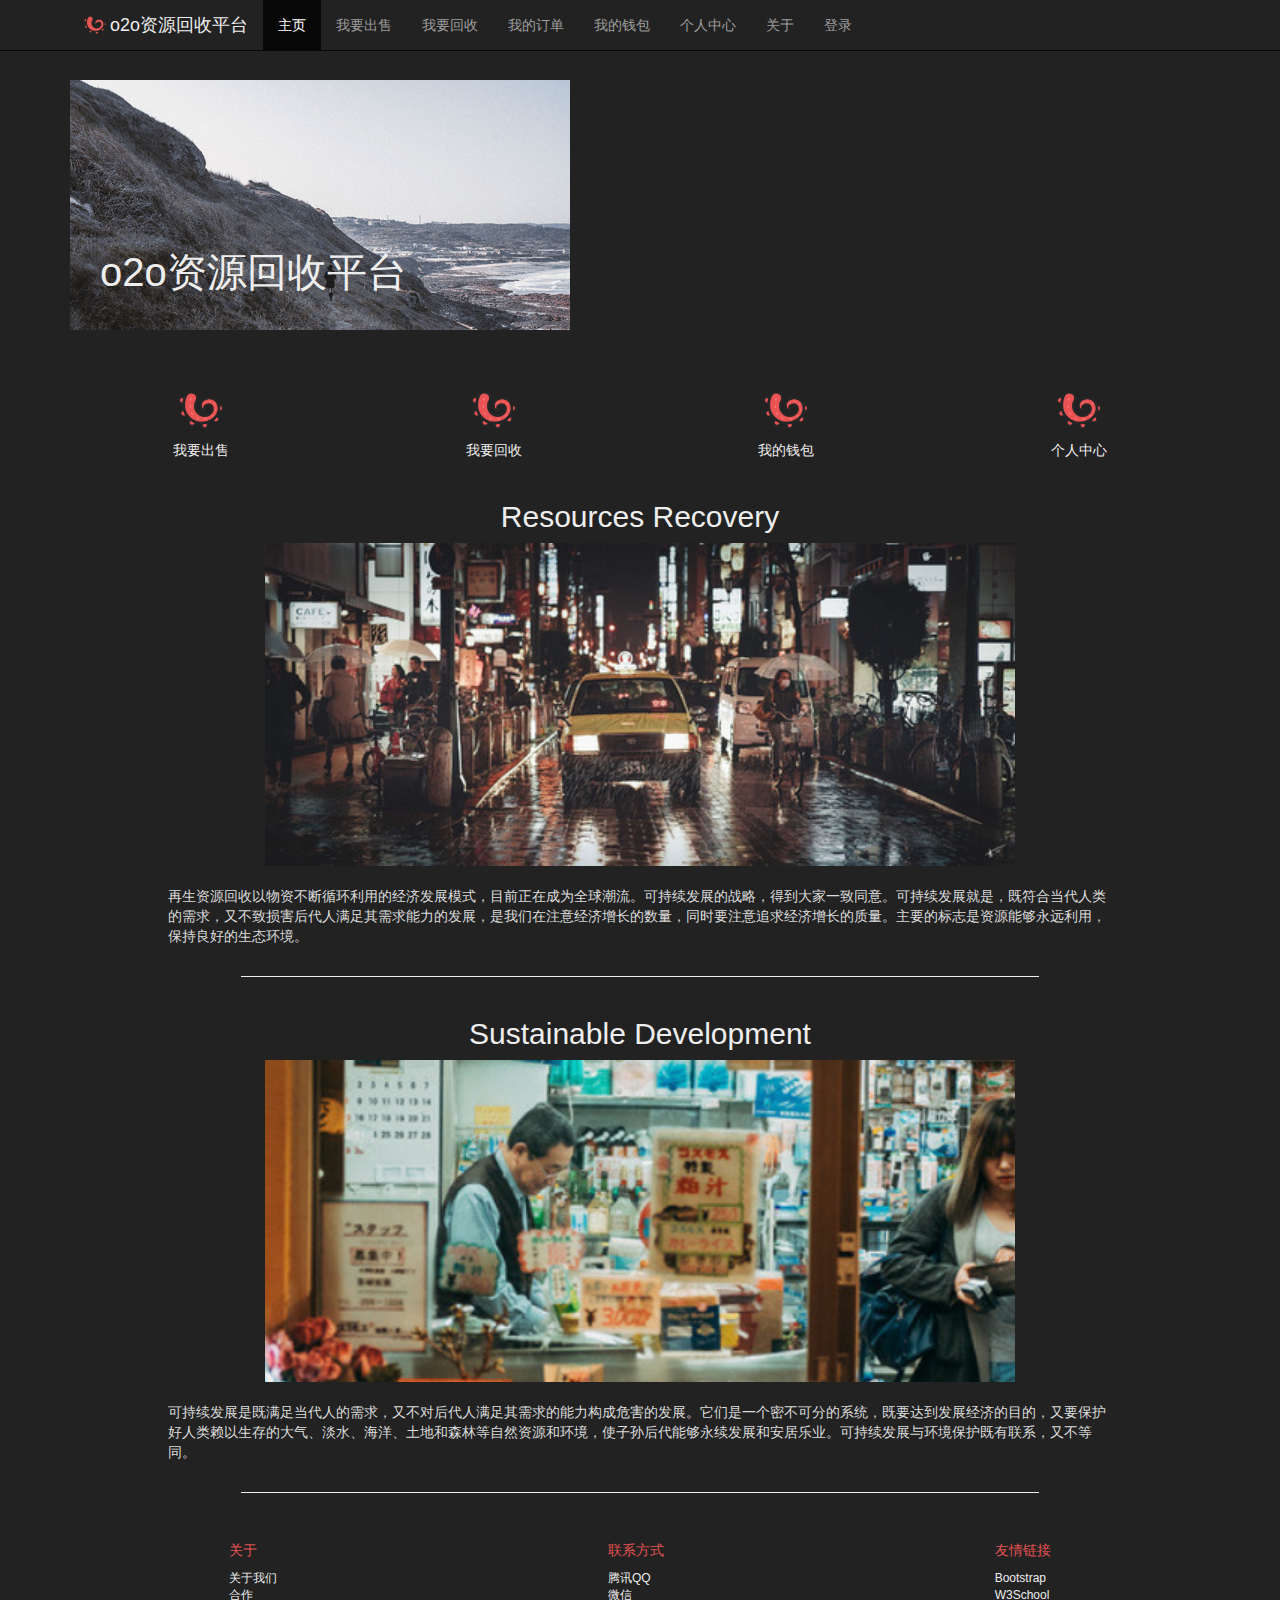
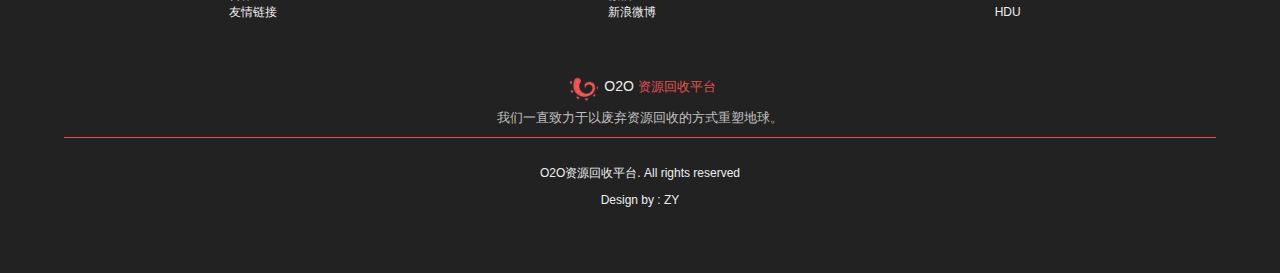
<file: 1newO2O/1newO2O/index.html>
<html>
    <head>
        <meta charset="utf-8">
        <meta name="viewport" content="width=device-width, initial-scale=1">
        <meta name="description" content="创新实践服务外包O2O资源回收平台">
        <meta name="author" content="zy">
        <link rel="icon" href="./images/icon.ico">
    
        <title>o2o资源回收平台</title>
    
        <!--         CSS          -->
        <link rel="stylesheet" href="./css/style.css">
        <link rel="stylesheet" href="./css/bootstrap.min.css">
        <link rel="stylesheet" href="./css/font-awesome.min.css">
        <!--         JS           -->
        <script src="./js/jquery-3.3.1.min.js"></script>
        <script src="./js/bootstrap.min.js"></script>
    </head>
    
    <body>
        <nav class="navbar navbar-inverse navbar-fixed-top">
            <div class="container">
                <div class="navbar-header">
                    <button type="button" class="navbar-toggle collapsed" data-toggle="collapse" data-target="#navbar" aria-expanded="false" aria-controls="navbar">
                        <span class="sr-only">Toggle navigation</span>
                        <span class="icon-bar"></span>
                        <span class="icon-bar"></span>
                        <span class="icon-bar"></span>
                    </button>
                    <img src="./images/icon.ico" class="my-bar-icon">
                    <a href="#" class="navbar-brand" style="color: #eee;">o2o资源回收平台</a>
                </div>
                <div id="navbar" class="collapse navbar-collapse">
                    <ul class="nav navbar-nav">
                        <li class="active">
                            <a href="index.html">主页</a>
                        </li>
                        <li><a href="sell.html">我要出售</a></li>
                        <li><a href="recover.html">我要回收</a></li>
                        <li><a href="orders.html">我的订单</a></li>
                        <li><a href="wallet.html">我的钱包</a></li>
                        <li><a href="personal-center.html">个人中心</a></li>
                        <li><a href="about.html">关于</a></li>
                        <li><a href="login.html">登录</a></li>
                    </ul>
                </div>
            </div>
        </nav>
        <div class="wrapper">
            <div class="container">
                <div class="row">
                    <div class="col-xs-12">
                        <div class="backimg">
                            <img src="./images/02.jpg" class="img-responsive">
                        </div>
                    </div>
                </div>
                <div class="hometitle">
                    <h1>o2o资源回收平台</h1>
                </div>
            </div>
            <div class="value-props">
                <div class="container">
                    <div class="row">
                        <div class="col-xs-3" style="text-align: center;">
                            <a href="sell.html">
                                <img src="./images/icon.ico" class="value-prop center-block">
                                我要出售
                            </a>
                        </div>
                        <div class="col-xs-3" style="text-align: center;">
                            <a href="recover.html">
                                <img src="./images/icon.ico" class="value-prop center-block">
                                我要回收
                            </a>
                        </div>
                        <div class="col-xs-3" style="text-align: center;">
                            <a href="wallet.html">
                                <img src="./images/icon.ico" class="value-prop center-block">
                                我的钱包
                            </a>
                        </div>
                        <div class="col-xs-3" style="text-align: center;">
                            <a href="personal-center.html">
                                <img src="./images/icon.ico" class="value-prop center-block">
                                个人中心
                            </a>
                        </div>
                    </div>
                </div>
            </div>
            <div class="main">
                <div class="container">
                    <div class="main-block">
                        <div class="row">
                            <h2>Resources Recovery</h2>
                        </div>
                        <div class="row">
                            <div class="col-xs-8 col-xs-offset-2">
                                <img src="./images/main1.jpg" class="main-img">
                            </div>
                        </div>
                        <div class="row">
                            <div class="col-xs-10 col-xs-offset-1">
                                <p>再生资源回收以物资不断循环利用的经济发展模式，目前正在成为全球潮流。可持续发展的战略，得到大家一致同意。可持续发展就是，既符合当代人类的需求，又不致损害后代人满足其需求能力的发展，是我们在注意经济增长的数量，同时要注意追求经济增长的质量。主要的标志是资源能够永远利用，保持良好的生态环境。</p>
                            </div>
                        </div>
                        <HR>
                    </div>
                    <div class="main-block">
                        <div class="row">
                            <h2>Sustainable Development</h2>
                        </div>
                        <div class="row">
                            <div class="col-xs-8 col-xs-offset-2">
                                <img src="./images/main3.png" class="main-img">
                            </div>
                        </div>
                        <div class="row">
                            <div class="col-xs-10 col-xs-offset-1">
                                <p>可持续发展是既满足当代人的需求，又不对后代人满足其需求的能力构成危害的发展。它们是一个密不可分的系统，既要达到发展经济的目的，又要保护好人类赖以生存的大气、淡水、海洋、土地和森林等自然资源和环境，使子孙后代能够永续发展和安居乐业。可持续发展与环境保护既有联系，又不等同。</p>
                            </div>
                        </div>
                        <HR>
                    </div>
                </div>
            </div>
        </div>
        <div class="footer">
            <div class="footer-wrap1">
                <div class="footer-box2">
                    <div class="footer-box3">
                        <p>关于</p>
                        <a href="#">关于我们</a>
                        <a href="">合作</a>
                        <a href="">友情链接</a>
                    </div>
                    <div class="footer-box3">
                        <p>联系方式</p>
                        <a href="#">腾讯QQ</a>
                        <a href="">微信</a>
                        <a href="">新浪微博</a>
                    </div>
                    <div class="footer-box3">
                        <p>友情链接</p>
                        <a href="http://www.bootcss.com/">Bootstrap</a>
                        <a href="http://www.w3school.com.cn/">W3School</a>
                        <a href="http://www.hdu.edu.cn">HDU</a>
                    </div>
                </div>
                <div class="footer-box1">
                    <div class="footer-box4">
                        <img src="./images/icon.ico" class="my-footer-icon">
                        <h5>O2O <span>资源回收平台</span></h5>
                    </div>
                    <p>我们一直致力于以废弃资源回收的方式重塑地球。</p>
                </div>
            </div>
            <div class="footer-wrap2">
                <p>O2O资源回收平台. All rights reserved</p>
                <p>Design by : ZY</p>
            </div>
        </div>
        
    </body>
</html>
</file>
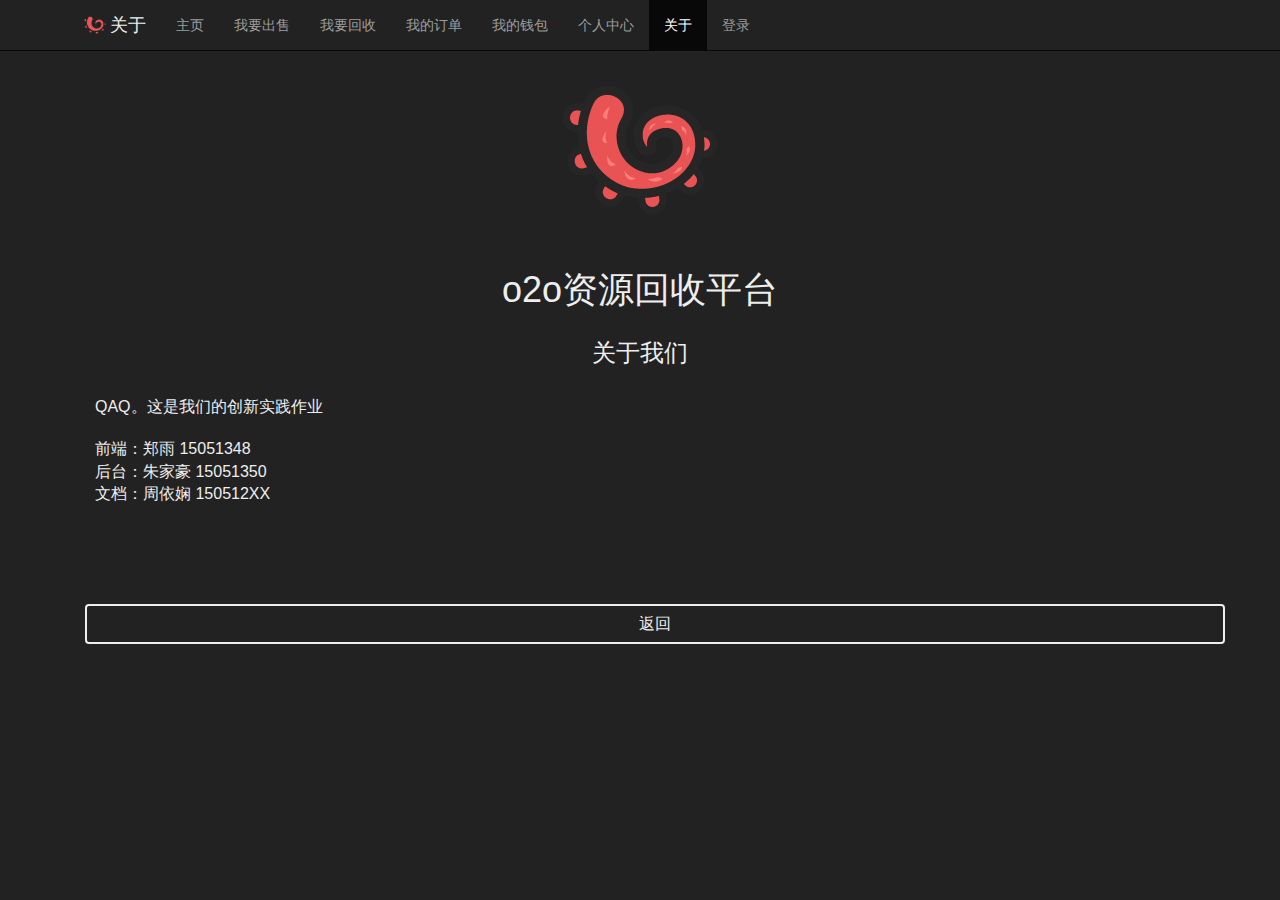
<file: 1newO2O/1newO2O/about.html>
<html>
    <head>
            <meta charset="utf-8">
            <meta name="viewport" content="width=device-width, initial-scale=1">
            <meta name="description" content="创新实践服务外包O2O资源回收平台">
            <meta name="author" content="zy">
            <link rel="icon" href="./images/icon.ico">
        
            <title>关于</title>
        
            <!--         CSS          -->
            <link rel="stylesheet" href="./css/bootstrap.min.css">
            <link rel="stylesheet" href="./css/style.css">
            <link rel="stylesheet" href="./css/font-awesome.min.css">
            <link rel="stylesheet" href="./css/buttons.css">
            <!--         JS           -->
            <script src="./js/jquery-3.3.1.min.js"></script>
            <script src="./js/bootstrap.min.js"></script>
            <script src="./js/buttons.js"></script>
    </head>
        
    <body>
            <nav class="navbar navbar-inverse navbar-fixed-top">
                <div class="container">
                    <div class="navbar-header">
                        <button type="button" class="navbar-toggle collapsed" data-toggle="collapse" data-target="#navbar" aria-expanded="false" aria-controls="navbar">
                            <span class="sr-only">Toggle navigation</span>
                            <span class="icon-bar"></span>
                            <span class="icon-bar"></span>
                            <span class="icon-bar"></span>
                        </button>
                        <img src="./images/icon.ico" class="my-bar-icon">
                        <a href="#" class="navbar-brand" style="color: #eee;">关于</a>
                    </div>
                    <div id="navbar" class="collapse navbar-collapse">
                        <ul class="nav navbar-nav">
                            <li><a href="index.html">主页</a></li>
                            <li><a href="sell.html">我要出售</a></li>
                            <li><a href="recover.html">我要回收</a></li>
                            <li><a href="orders.html">我的订单</a></li>
                            <li><a href="wallet.html">我的钱包</a></li>
                            <li><a href="personal-center.html">个人中心</a></li>
                            <li class="active">
                                <a href="about.html">关于</a>
                            </li>
                            <li><a href="login.html">登录</a></li>
                        </ul>
                    </div>
                </div>
            </nav>
    
            <div class="wrapper">
                <div class="container">
                    <div class="mid-icon">
                        <img src="./images/icon.ico" class="center-block">
                    </div>
                    <div class="title">
                        <h1>o2o资源回收平台</h1>
                        <h3>关于我们</h3>
                    </div>
                    <div class="container">
                        <div class="readme">
                            <p>
                                    QAQ。这是我们的创新实践作业
                            </p>
                            <p>
                                前端：郑雨 
                                15051348
                            <br>
                                后台：朱家豪 
                                15051350
                            <br>
                                文档：周依娴 
                                150512XX
                            </p>
                        </div>
                        <div class="row">
                            <div class="col-xs-12 pd">
                                <a href="register.html" class="button button-glow button-border button-rounded" role="button" style="width: 100%">
                                    返回
                                </a>
                            </div>
                        </div>
                    </div>
                </div>
            </div>
    </body>
</html>
</file>
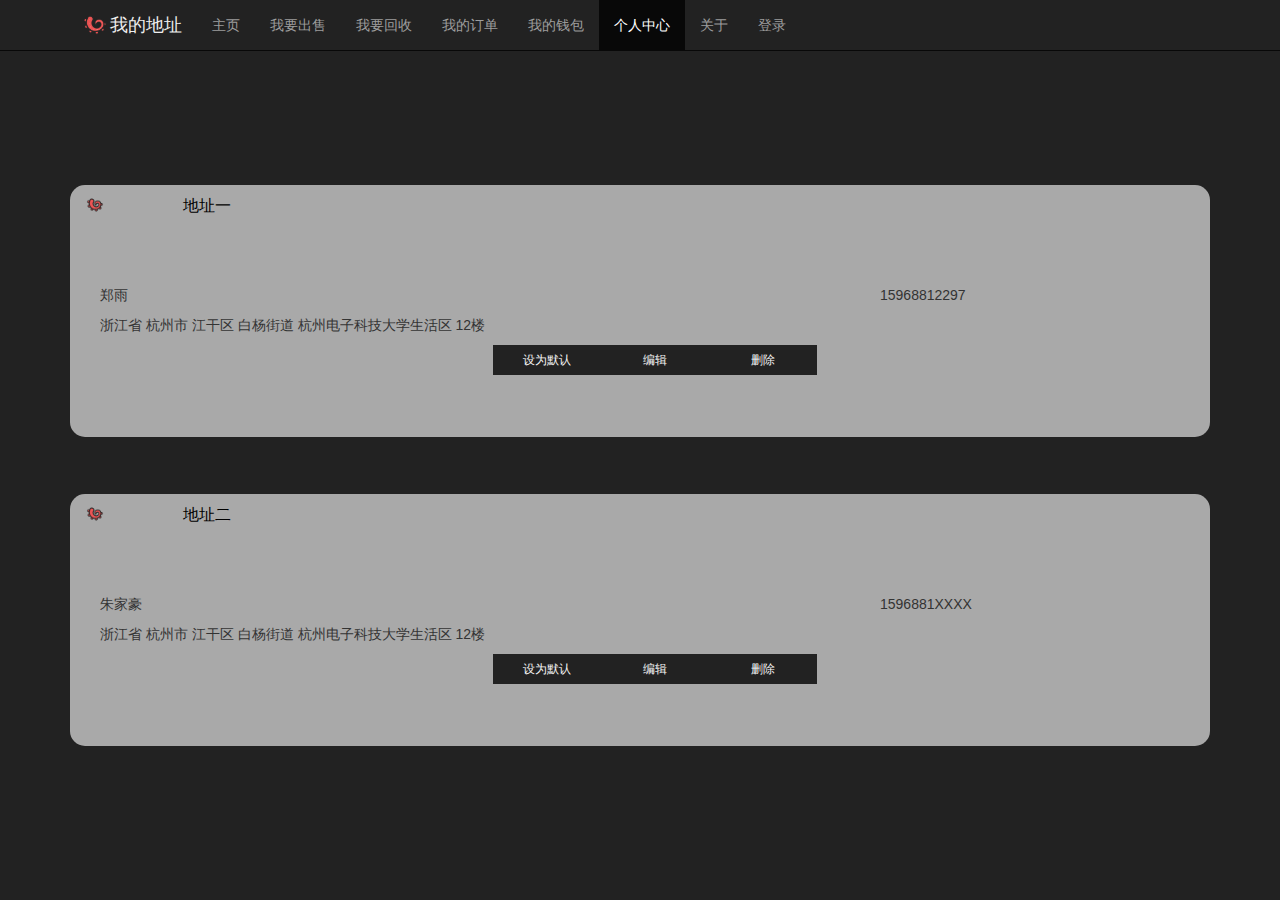
<file: 1newO2O/1newO2O/address.html>
<html>
    <head>
        <meta charset="utf-8">
        <meta name="viewport" content="width=device-width, initial-scale=1">
        <meta name="description" content="创新实践服务外包O2O资源回收平台">
        <meta name="author" content="zy">
        <link rel="icon" href="./images/icon.ico">
    
        <title>个人中心</title>
    
        <!--         CSS          -->
        <link rel="stylesheet" href="./css/style.css">
        <link rel="stylesheet" href="./css/bootstrap.min.css">
        <link rel="stylesheet" href="./css/font-awesome.min.css">
        <link rel="stylesheet" href="./css/bootstrap-datetimepicker.min.css">
        <link rel="stylesheet" href="./css/skins/square/blue.css">
        <link rel="stylesheet" href="./css/buttons.css">
        <!--         JS           -->
        <script src="./js/jquery-3.3.1.min.js"></script>
        <script src="./js/bootstrap.min.js"></script>
        <script src="./js/bootstrap-datetimepicker.min.js"></script>
        <script src="./js/icheck.min.js"></script>
        <script src="./js/buttons.js"></script>
    </head>

    <body>
        <nav class="navbar navbar-inverse navbar-fixed-top">
            <div class="container">
                <div class="navbar-header">
                    <button type="button" class="navbar-toggle collapsed" data-toggle="collapse" data-target="#navbar" aria-expanded="false" aria-controls="navbar">
                        <span class="sr-only">Toggle navigation</span>
                        <span class="icon-bar"></span>
                        <span class="icon-bar"></span>
                        <span class="icon-bar"></span>
                    </button>
                    <img src="./images/icon.ico" class="my-bar-icon">
                    <a href="#" class="navbar-brand" style="color: #eee;">我的地址</a>
                </div>
                <div id="navbar" class="collapse navbar-collapse">
                    <ul class="nav navbar-nav">
                        <li><a href="index.html">主页</a></li>
                        <li><a href="sell.html">我要出售</a></li>
                        <li><a href="recover.html">我要回收</a></li>
                        <li><a href="orders.html">我的订单</a></li>
                        <li><a href="wallet.html">我的钱包</a></li>
                        <li class="active">
                            <a href="personal-center.html">个人中心</a>
                        </li>
                        <li><a href="about.html">关于</a></li>
                        <li><a href="login.html">登录</a></li>
                    </ul>
                </div>
            </div>
        </nav>
        <div class="wrapper">
            <div class="container pd-ad">
                <div class="address-item">
                    <div class="container pd-ad1">
                        <div class="row">
                            <div class="col-xs-1">
                                <img src="images/icon.ico" class="ad-icon">
                            </div>
                            <div class="col-xs-3">
                                <p class="ad-tt">地址一</p>
                            </div>
                        </div>
                        <div class="container pd">
                            <div class="row">
                                <div class="col-xs-3">
                                    <p>郑雨</p>
                                </div>
                                <div class="col-xs-4 pull-right">
                                    <p>15968812297</p>
                                </div>
                            </div>
                            <div class="row">
                                <div class="col-xs-11">
                                    <p>浙江省 杭州市 江干区 白杨街道 杭州电子科技大学生活区 12楼</p>
                                </div>
                            </div>
                        </div>
                        <div class="row">
                            <center>
                                <div class="button-group my-btgp">
                                    <button type="button" class="button button-inverse button-small"><p>设为默认</p></button>
                                    <button type="button" class="button button-inverse button-small"><p>编辑</p></button>
                                    <button type="button" class="button button-inverse button-small"><p>删除</p></button>
                                </div>
                            </center>
                        </div>
                    </div>
                </div>
                <div class="address-item">
                    <div class="container pd-ad1">
                        <div class="row">
                            <div class="col-xs-1">
                                <img src="images/icon.ico" class="ad-icon">
                            </div>
                            <div class="col-xs-3">
                                <p class="ad-tt">地址二</p>
                            </div>
                        </div>
                        <div class="container pd">
                            <div class="row">
                                <div class="col-xs-3">
                                    <p>朱家豪</p>
                                </div>
                                <div class="col-xs-4 pull-right">
                                    <p>1596881XXXX</p>
                                </div>
                            </div>
                            <div class="row">
                                <div class="col-xs-11">
                                    <p>浙江省 杭州市 江干区 白杨街道 杭州电子科技大学生活区 12楼</p>
                                </div>
                            </div>
                        </div>
                        <div class="row">
                            <center>
                                <div class="button-group my-btgp">
                                    <button type="button" class="button button-inverse button-small"><p>设为默认</p></button>
                                    <button type="button" class="button button-inverse button-small"><p>编辑</p></button>
                                    <button type="button" class="button button-inverse button-small"><p>删除</p></button>
                                </div>
                            </center>
                        </div>
                    </div>
                </div>
            </div>
        </div>
    </body>
</html>
</file>
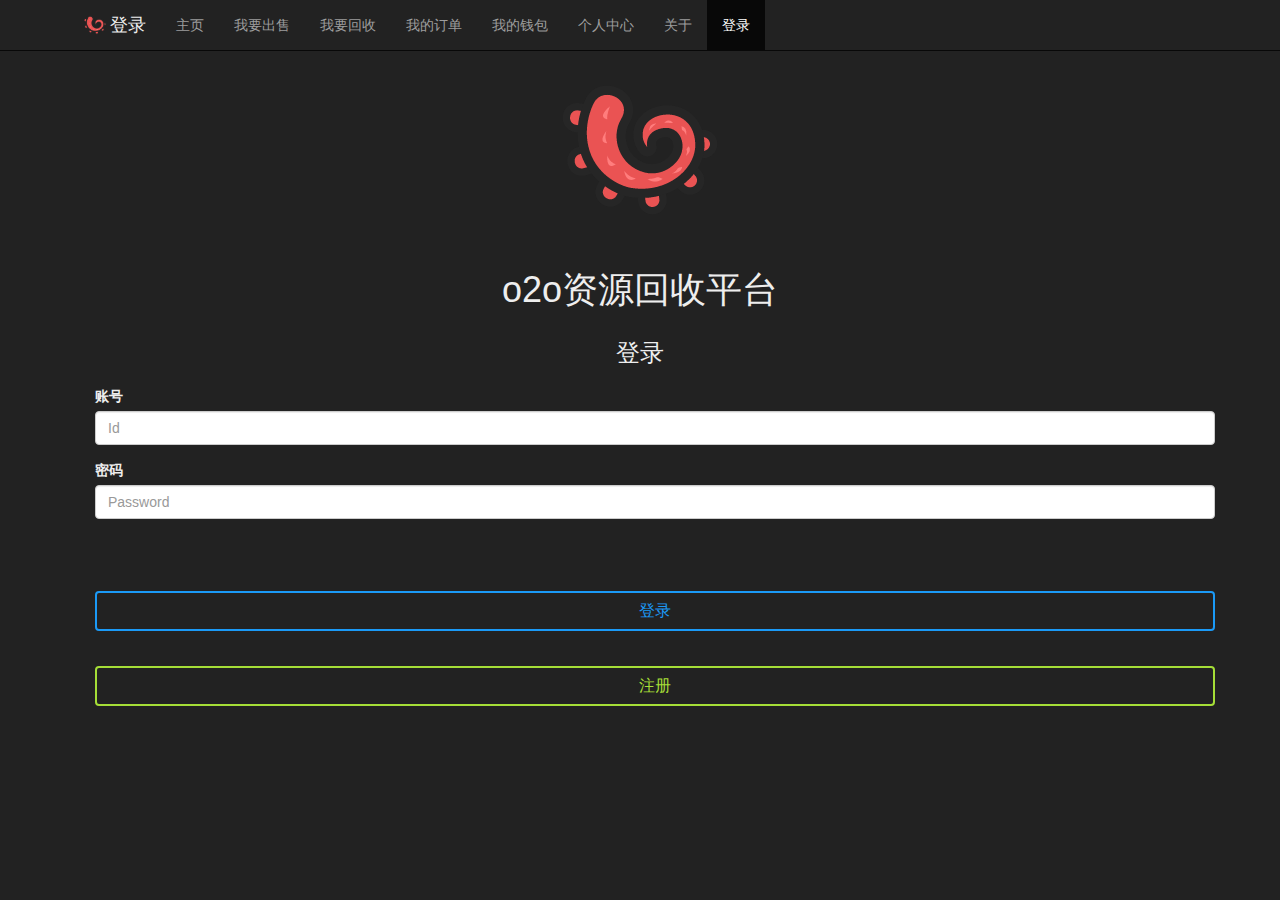
<file: 1newO2O/1newO2O/login.html>
<html>
    <head>
        <meta charset="utf-8">
        <meta name="viewport" content="width=device-width, initial-scale=1">
        <meta name="description" content="创新实践服务外包O2O资源回收平台">
        <meta name="author" content="zy">
        <link rel="icon" href="./images/icon.ico">
    
        <title>登录</title>
    
        <!--         CSS          -->
        <link rel="stylesheet" href="./css/bootstrap.min.css">
        <link rel="stylesheet" href="./css/style.css">
        <link rel="stylesheet" href="./css/font-awesome.min.css">
        <link rel="stylesheet" href="./css/buttons.css">
        <!--         JS           -->
        <script src="./js/jquery-3.3.1.min.js"></script>
        <script src="./js/bootstrap.min.js"></script>
        <script src="./js/buttons.js"></script>
    </head>
    
    <body>
        <nav class="navbar navbar-inverse navbar-fixed-top">
            <div class="container">
                <div class="navbar-header">
                    <button type="button" class="navbar-toggle collapsed" data-toggle="collapse" data-target="#navbar" aria-expanded="false" aria-controls="navbar">
                        <span class="sr-only">Toggle navigation</span>
                        <span class="icon-bar"></span>
                        <span class="icon-bar"></span>
                        <span class="icon-bar"></span>
                    </button>
                    <img src="./images/icon.ico" class="my-bar-icon">
                    <a href="#" class="navbar-brand" style="color: #eee;">登录</a>
                </div>
                <div id="navbar" class="collapse navbar-collapse">
                    <ul class="nav navbar-nav">
                        <li><a href="index.html">主页</a></li>
                        <li><a href="sell.html">我要出售</a></li>
                        <li><a href="recover.html">我要回收</a></li>
                        <li><a href="orders.html">我的订单</a></li>
                        <li><a href="wallet.html">我的钱包</a></li>
                        <li><a href="personal-center.html">个人中心</a></li>
                        <li><a href="about.html">关于</a></li>
                        <li class="active">
                            <a href="login.html">登录</a>
                        </li>
                    </ul>
                </div>
            </div>
        </nav>

        <div class="wrapper">
            <div class="container">
                <div class="mid-icon">
                    <img src="./images/icon.ico" class="center-block">
                </div>
                <div class="title">
                    <h1>o2o资源回收平台</h1>
                    <h3>登录</h3>
                </div>
                <div class="container">
                    <form class="form-login">
                        <div class="form-group">
                            <label for="Id">账号</label>
                            <input type="id" class="form-control" id="Id" placeholder="Id">
                        </div>
                        <div class="form-group">
                            <label for="Password">密码</label>
                            <input type="password" class="form-control" id="Password" placeholder="Password">
                        </div>
                        <div class="row">
                            <div class="col-xs-12 pd">
                                <button type="submit" class="button button-glow button-border button-rounded button-primary" style="width: 100%">
                                    登录
                                </button>
                            </div>
                        </div>
                        <div class="row">
                            <div class="col-xs-12 login-pd">
                                <a href="register.html" class="button button-glow button-border button-rounded button-action" role="button" style="width: 100%">
                                    注册
                                </a>
                            </div>
                        </div>
                    </form>
                </div>
            </div>
        </div>
    </body>
</html>
</file>
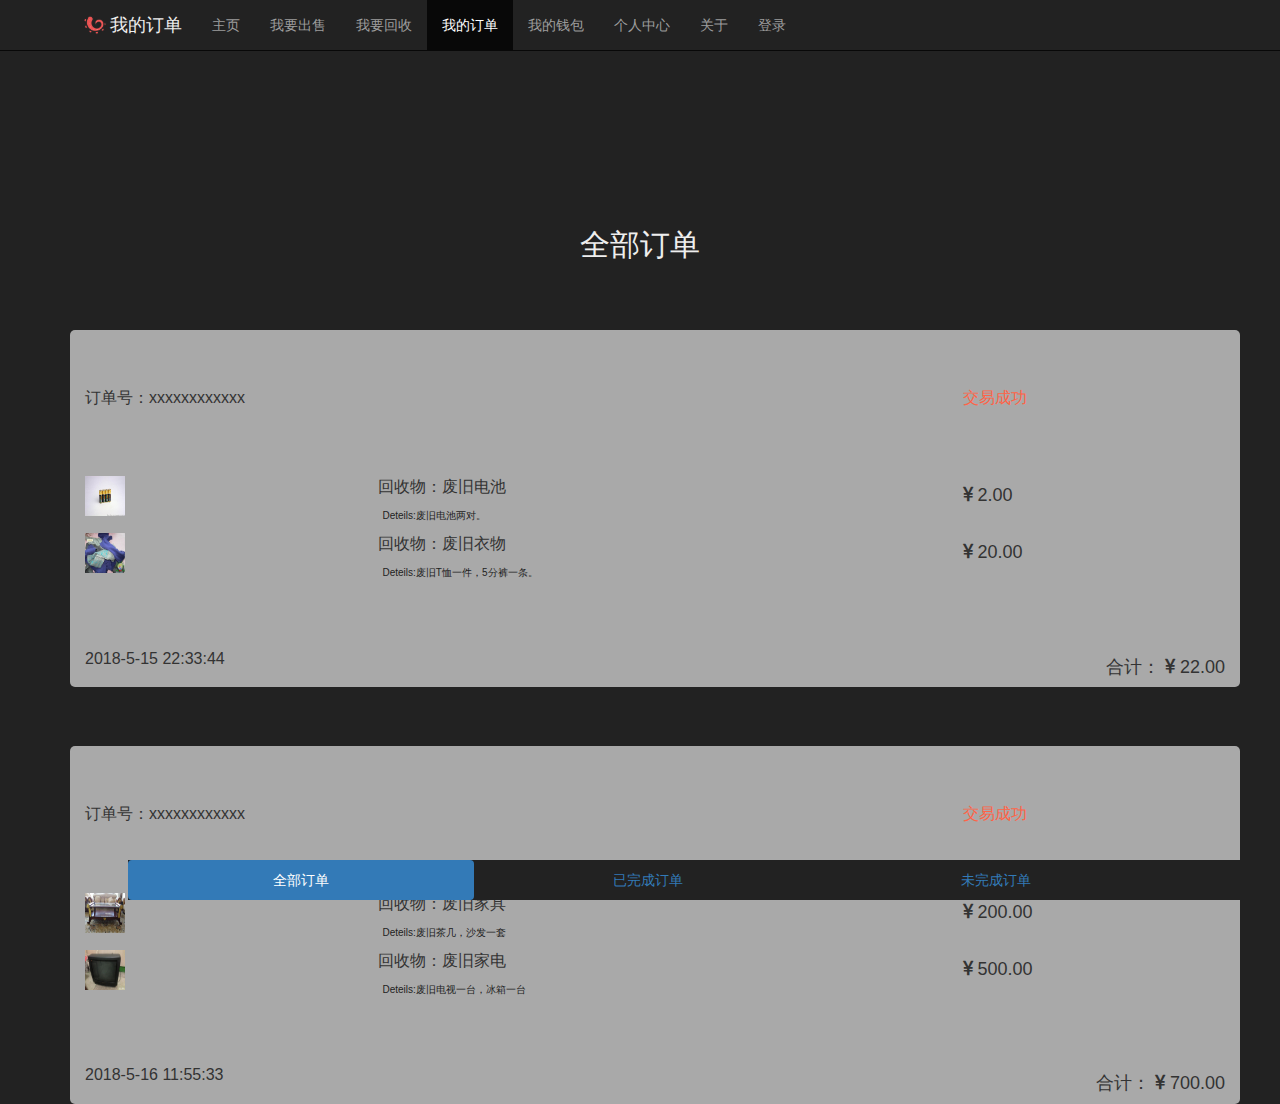
<file: 1newO2O/1newO2O/orders.html>
<html>
    <head>
        <meta charset="utf-8">
        <meta name="viewport" content="width=device-width, initial-scale=1">
        <meta name="description" content="创新实践服务外包O2O资源回收平台">
        <meta name="author" content="zy">
        <link rel="icon" href="./images/icon.ico">
    
        <title>我的订单</title>
    
        <!--         CSS          -->
        <link rel="stylesheet" href="./css/style.css">
        <link rel="stylesheet" href="./css/bootstrap.min.css">
        <link rel="stylesheet" href="./css/font-awesome.min.css">
        <link rel="stylesheet" href="./css/bootstrap-datetimepicker.min.css">
        <link rel="stylesheet" href="./css/skins/square/blue.css">
        <link rel="stylesheet" href="./css/buttons.css">
        <!--         JS           -->
        <script src="./js/jquery-3.3.1.min.js"></script>
        <script src="./js/bootstrap.min.js"></script>
        <script src="./js/bootstrap-datetimepicker.min.js"></script>
        <script src="./js/icheck.min.js"></script>
        <script src="./js/buttons.js"></script>
    </head>


    <body>
        <nav class="navbar navbar-inverse navbar-fixed-top">
            <div class="container">
                <div class="navbar-header">
                    <button type="button" class="navbar-toggle collapsed" data-toggle="collapse" data-target="#navbar" aria-expanded="false" aria-controls="navbar">
                        <span class="sr-only">Toggle navigation</span>
                        <span class="icon-bar"></span>
                        <span class="icon-bar"></span>
                        <span class="icon-bar"></span>
                    </button>
                    <img src="./images/icon.ico" class="my-bar-icon">
                    <a href="#" class="navbar-brand" style="color: #eee;">我的订单</a>
                </div>
                <div id="navbar" class="collapse navbar-collapse">
                    <ul class="nav navbar-nav">
                        <li><a href="index.html">主页</a></li>
                        <li><a href="sell.html">我要出售</a></li>
                        <li><a href="recover.html">我要回收</a></li>
                        <li class="active">
                            <a href="orders.html">我的订单</a>
                        </li>
                        <li><a href="wallet.html">我的钱包</a></li>
                        <li><a href="personal-center.html">个人中心</a></li>
                        <li><a href="about.html">关于</a></li>
                        <li><a href="login.html">登录</a></li>
                    </ul>
                </div>
            </div>
        </nav>

        <div class="wrapper">
            <div class="container">
                <!-- bottom nav -->
                <ul id="orders" class="nav nav-pills navbar-inverse navbar-fixed-bottom order-nav">
                    <li class="active order-nav-pill">
                        <a href="#all-order" data-toggle="tab">
                            全部订单
                        </a>
                    </li>
                    <li class="order-nav-pill"><a href="#finished-order" data-toggle="tab">已完成订单</a></li>
                    <li class="order-nav-pill"><a href="#unfinished-order" data-toggle="tab">未完成订单</a></li>
                </ul>

                <div id="ordersContent" class="tab-content">
                    <!-- all-orders -->
                    <div class="tab-pane fade in active all-od" id="all-order">
                        <h2>全部订单</h2>
                        <div class="container">
                                <div class="row">
                                    <div class="order-item">
                                        <div class="container">
                                            <div class="row pd">
                                                <div class="col-xs-6">
                                                    <p>订单号：xxxxxxxxxxxx</p>
                                                </div>
                                                <div class="col-xs-3 col-xs-offset-3">
                                                    <p style="color: tomato;">交易成功</p>
                                                </div>
                                            </div>
                                            <div class="row pd">
                                                <div class="col-xs-3">
                                                    <img src="images/dc.jpg" class="order-item-img">
                                                </div>
                                                <div class="col-xs-6">
                                                    <p>回收物：废旧电池</p>
                                                    <div class="row od-deteils">
                                                        <p>Deteils:废旧电池两对。</p>
                                                    </div>
                                                </div>
                                                <div class="col-xs-3">
                                                    <h4>
                                                        <span class="fa fa-cny"></span>
                                                        2.00
                                                    </h4>
                                                </div>
                                            </div>
                                            <div class="row">
                                                <div class="col-xs-3">
                                                    <img src="images/yf.jpg" class="order-item-img">
                                                </div>
                                                <div class="col-xs-6">
                                                    <p>回收物：废旧衣物</p>
                                                    <div class="row od-deteils">
                                                        <p>Deteils:废旧T恤一件，5分裤一条。</p>
                                                    </div>
                                                </div>
                                                <div class="col-xs-3">
                                                    <h4>
                                                        <span class="fa fa-cny"></span>
                                                        20.00
                                                    </h4>
                                                </div>
                                            </div>
                                            <div class="row pd">
                                                <div class="col-xs-6">
                                                    <p>2018-5-15 22:33:44</p>
                                                </div>
                                                <div class="col-xs-6">
                                                        <h4 class="pull-right">
                                                            合计：
                                                            <span class="fa fa-cny"></span>
                                                            22.00
                                                        </h4>
                                                </div>
                                            </div>
                                        </div>
                                    </div>
                                    <div class="order-item">
                                            <div class="container">
                                                <div class="row pd">
                                                    <div class="col-xs-6">
                                                        <p>订单号：xxxxxxxxxxxx</p>
                                                    </div>
                                                    <div class="col-xs-3 col-xs-offset-3">
                                                        <p style="color: tomato;">交易成功</p>
                                                    </div>
                                                </div>
                                                <div class="row pd">
                                                    <div class="col-xs-3">
                                                        <img src="images/cj.jpg" class="order-item-img">
                                                    </div>
                                                    <div class="col-xs-6">
                                                        <p>回收物：废旧家具</p>
                                                        <div class="row od-deteils">
                                                            <p>Deteils:废旧茶几，沙发一套</p>
                                                        </div>
                                                    </div>
                                                    <div class="col-xs-3">
                                                        <h4>
                                                            <span class="fa fa-cny"></span>
                                                            200.00
                                                        </h4>
                                                    </div>
                                                </div>
                                                <div class="row">
                                                    <div class="col-xs-3">
                                                        <img src="images/ds.jpg" class="order-item-img">
                                                    </div>
                                                    <div class="col-xs-6">
                                                        <p>回收物：废旧家电</p>
                                                        <div class="row od-deteils">
                                                            <p>Deteils:废旧电视一台，冰箱一台</p>
                                                        </div>
                                                    </div>
                                                    <div class="col-xs-3">
                                                        <h4>
                                                            <span class="fa fa-cny"></span>
                                                            500.00
                                                        </h4>
                                                    </div>
                                                </div>
                                                <div class="row pd">
                                                    <div class="col-xs-6">
                                                        <p>2018-5-16 11:55:33</p>
                                                    </div>
                                                    <div class="col-xs-6">
                                                            <h4 class="pull-right">
                                                                合计：
                                                                <span class="fa fa-cny"></span>
                                                                700.00
                                                            </h4>
                                                    </div>
                                                </div>
                                            </div>
                                    </div>
                                </div>
                            </div>
                    </div>
                    <!-- finished -->
                    <div class="tab-pane fade finished-od" id="finished-order">
                        <h2>已完成订单</h2>
                        <div class="container">
                            <div class="row">
                                <div class="order-item">
                                    <div class="container">
                                        <div class="row pd">
                                            <div class="col-xs-6">
                                                <p>订单号：xxxxxxxxxxxx</p>
                                            </div>
                                            <div class="col-xs-3 col-xs-offset-3">
                                                <p style="color: tomato;">交易成功</p>
                                            </div>
                                        </div>
                                        <div class="row pd">
                                            <div class="col-xs-3">
                                                <img src="images/dc.jpg" class="order-item-img">
                                            </div>
                                            <div class="col-xs-6">
                                                <p>回收物：废旧电池</p>
                                                <div class="row od-deteils">
                                                    <p>Deteils:废旧电池两对。</p>
                                                </div>
                                            </div>
                                            <div class="col-xs-3">
                                                <h4>
                                                    <span class="fa fa-cny"></span>
                                                    2.00
                                                </h4>
                                            </div>
                                        </div>
                                        <div class="row">
                                            <div class="col-xs-3">
                                                <img src="images/yf.jpg" class="order-item-img">
                                            </div>
                                            <div class="col-xs-6">
                                                <p>回收物：废旧衣物</p>
                                                <div class="row od-deteils">
                                                    <p>Deteils:废旧T恤一件，5分裤一条。</p>
                                                </div>
                                            </div>
                                            <div class="col-xs-3">
                                                <h4>
                                                    <span class="fa fa-cny"></span>
                                                    20.00
                                                </h4>
                                            </div>
                                        </div>
                                        <div class="row pd">
                                            <div class="col-xs-6">
                                                <p>2018-5-15 22:33:44</p>
                                            </div>
                                            <div class="col-xs-6">
                                                    <h4 class="pull-right">
                                                        合计：
                                                        <span class="fa fa-cny"></span>
                                                        22.00
                                                    </h4>
                                            </div>
                                        </div>
                                    </div>
                                </div>
                                <div class="order-item">
                                        <div class="container">
                                            <div class="row pd">
                                                <div class="col-xs-6">
                                                    <p>订单号：xxxxxxxxxxxx</p>
                                                </div>
                                                <div class="col-xs-3 col-xs-offset-3">
                                                    <p style="color: tomato;">交易成功</p>
                                                </div>
                                            </div>
                                            <div class="row pd">
                                                <div class="col-xs-3">
                                                    <img src="images/cj.jpg" class="order-item-img">
                                                </div>
                                                <div class="col-xs-6">
                                                    <p>回收物：废旧家具</p>
                                                    <div class="row od-deteils">
                                                        <p>Deteils:废旧茶几，沙发一套</p>
                                                    </div>
                                                </div>
                                                <div class="col-xs-3">
                                                    <h4>
                                                        <span class="fa fa-cny"></span>
                                                        200.00
                                                    </h4>
                                                </div>
                                            </div>
                                            <div class="row">
                                                <div class="col-xs-3">
                                                    <img src="images/ds.jpg" class="order-item-img">
                                                </div>
                                                <div class="col-xs-6">
                                                    <p>回收物：废旧家电</p>
                                                    <div class="row od-deteils">
                                                        <p>Deteils:废旧电视一台，冰箱一台</p>
                                                    </div>
                                                </div>
                                                <div class="col-xs-3">
                                                    <h4>
                                                        <span class="fa fa-cny"></span>
                                                        500.00
                                                    </h4>
                                                </div>
                                            </div>
                                            <div class="row pd">
                                                <div class="col-xs-6">
                                                    <p>2018-5-16 11:55:33</p>
                                                </div>
                                                <div class="col-xs-6">
                                                        <h4 class="pull-right">
                                                            合计：
                                                            <span class="fa fa-cny"></span>
                                                            700.00
                                                        </h4>
                                                </div>
                                            </div>
                                        </div>
                                </div>
                            </div>
                        </div>
                    </div>
                    <!-- unfinished -->
                    <div class="tab-pane fade unfinished-od" id="unfinished-order">
                        <h2>未完成订单</h2>
                        <div class="container">
                            <div class="row">
                                <div class="col-xs-12">
                                    <img src="images/icon.ico" class="center-block">
                                </div>
                            </div>
                            <div class="row">
                                <div class="col-xs-10 col-xs-offset-1">
                                    <p>您还没有未完成的订单</p>
                                </div>
                            </div>
                        </div>
                    </div>
                </div>
            </div>
        </div>
    </body>
</html>
</file>
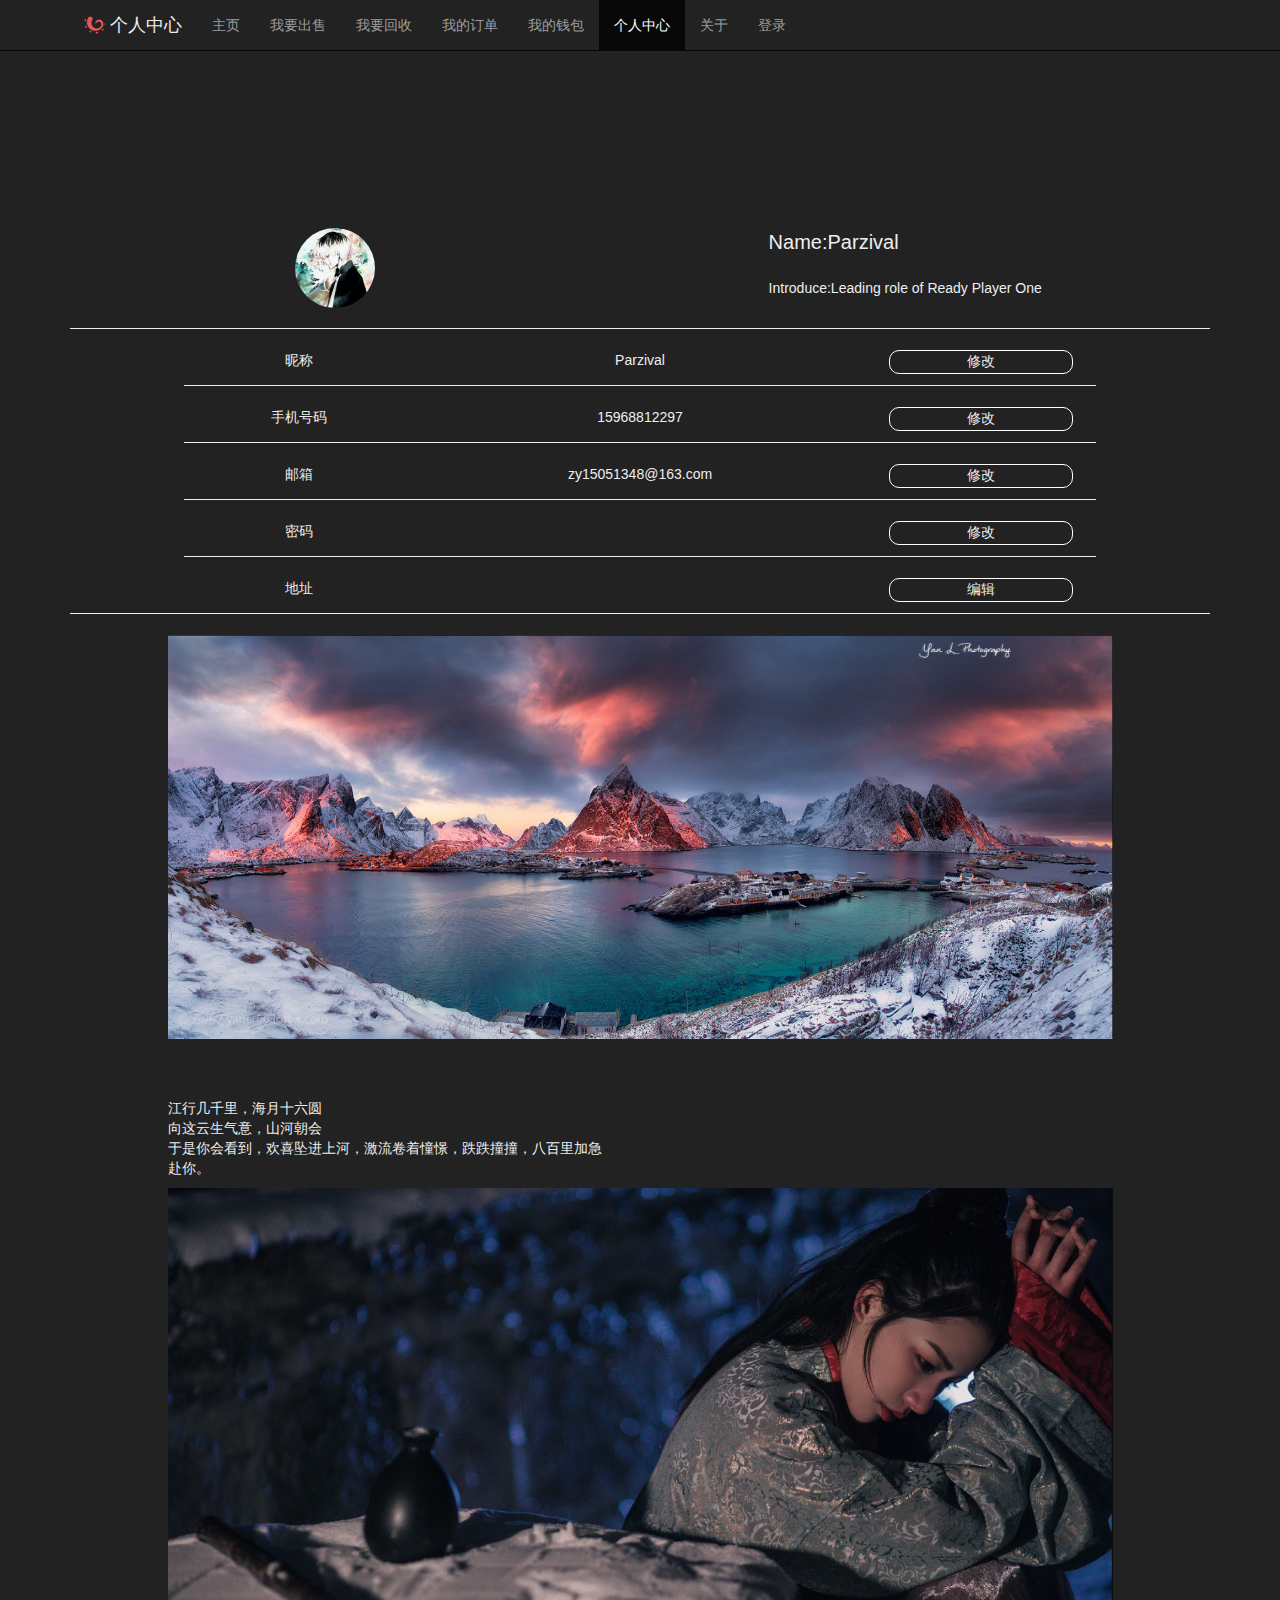
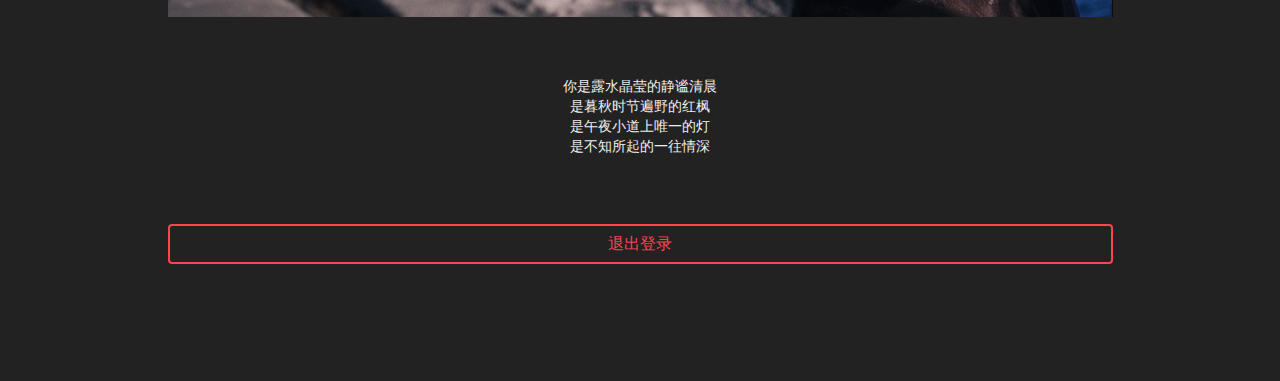
<file: 1newO2O/1newO2O/personal-center.html>
<html>
    <head>
        <meta charset="utf-8">
        <meta name="viewport" content="width=device-width, initial-scale=1">
        <meta name="description" content="创新实践服务外包O2O资源回收平台">
        <meta name="author" content="zy">
        <link rel="icon" href="./images/icon.ico">
    
        <title>个人中心</title>
    
        <!--         CSS          -->
        <link rel="stylesheet" href="./css/style.css">
        <link rel="stylesheet" href="./css/bootstrap.min.css">
        <link rel="stylesheet" href="./css/font-awesome.min.css">
        <link rel="stylesheet" href="./css/bootstrap-datetimepicker.min.css">
        <link rel="stylesheet" href="./css/skins/square/blue.css">
        <link rel="stylesheet" href="./css/buttons.css">
        <!--         JS           -->
        <script src="./js/jquery-3.3.1.min.js"></script>
        <script src="./js/bootstrap.min.js"></script>
        <script src="./js/bootstrap-datetimepicker.min.js"></script>
        <script src="./js/icheck.min.js"></script>
        <script src="./js/buttons.js"></script>
    </head>

    <body>
        <nav class="navbar navbar-inverse navbar-fixed-top">
            <div class="container">
                <div class="navbar-header">
                    <button type="button" class="navbar-toggle collapsed" data-toggle="collapse" data-target="#navbar" aria-expanded="false" aria-controls="navbar">
                        <span class="sr-only">Toggle navigation</span>
                        <span class="icon-bar"></span>
                        <span class="icon-bar"></span>
                        <span class="icon-bar"></span>
                    </button>
                    <img src="./images/icon.ico" class="my-bar-icon">
                    <a href="#" class="navbar-brand" style="color: #eee;">个人中心</a>
                </div>
                <div id="navbar" class="collapse navbar-collapse">
                    <ul class="nav navbar-nav">
                        <li><a href="index.html">主页</a></li>
                        <li><a href="sell.html">我要出售</a></li>
                        <li><a href="recover.html">我要回收</a></li>
                        <li><a href="orders.html">我的订单</a></li>
                        <li><a href="wallet.html">我的钱包</a></li>
                        <li class="active">
                            <a href="personal-center.html">个人中心</a>
                        </li>
                        <li><a href="about.html">关于</a></li>
                        <li><a href="login.html">登录</a></li>
                    </ul>
                </div>
            </div>
        </nav>

        <div class="wrapper">
            <div class="container">                
                <div class="pc-box">
                    <div class="tx-box">
                        <img src="./images/tx.jpg" class="img-circle img-tx">
                    </div>
                    <div class="name-box">
                        <p class="name">Name:Parzival</p>
                        <p>Introduce:Leading role of Ready Player One</p>
                    </div>
                </div>
                <hr class="pc-hr">
                <!-- information -->
                <div class="row infor">
                    <div class="col-xs-3 col-xs-offset-1">
                        <p>昵称</p>
                    </div>
                    <div class="col-xs-4">
                        <p>Parzival</p>
                    </div>
                    <div class="col-xs-3">
                        <!-- Button trigger modal -->
                        <button class="button button-plain button-tiny button-box button-border-thin button-mybtn" 
                                data-toggle="modal"
                                data-target="#Name"
                                style="width: 70%;margin-left: 15%;">
                            <p style="font-size: 14px">修改</p>
                        </button>
                        <!-- Modal -->
                        <div class="modal fade" id="Name" tabindex="-1" role="dialog">
                            <div class="modal-dialog" role="document">
                                <div class="modal-content">
                                    <div class="modal-header">
                                        <button type="button" class="close" data-dismiss="modal">
                                            <i class="fa fa-close"></i>
                                        </button>
                                        <h4 class="modal-title">修改昵称</h4>
                                    </div>
                                    <div class="modal-body">
                                        <div class="input-group">
                                            <span class="input-group-addon">新昵称</span>
                                            <input type="text" class="form-control" placeholder="Username">
                                        </div>
                                    </div>
                                    <div class="modal-footer">
                                        <button type="button" class="btn btn-default" data-dismiss="modal">关闭</button>
                                        <button type="submit" class="btn btn-primary">提交</button>
                                        </button>                          
                                    </div>
                                </div> 
                            </div>
                        </div>
                    </div>
                </div>
                <hr class="pc-hr1">
                <div class="row infor">
                    <div class="col-xs-3 col-xs-offset-1">
                        <p>手机号码</p>
                    </div>
                    <div class="col-xs-4">
                        <p>15968812297</p>
                    </div>
                    <div class="col-xs-3">
                        <!-- Button trigger modal -->
                        <button class="button button-plain button-tiny button-box button-border-thin button-mybtn" 
                                data-toggle="modal"
                                data-target="#Phone-Number"
                                style="width: 70%;margin-left: 15%;">
                            <p style="font-size: 14px">修改</p>
                        </button>
                        <!-- Modal -->
                        <div class="modal fade" id="Phone-Number" tabindex="-1" role="dialog">
                            <div class="modal-dialog" role="document">
                                <div class="modal-content">
                                    <div class="modal-header">
                                        <button type="button" class="close" data-dismiss="modal">
                                            <i class="fa fa-close"></i>
                                        </button>
                                        <h4 class="modal-title">修改手机号码</h4>
                                    </div>
                                    <div class="modal-body">
                                        <div class="input-group">
                                            <span class="input-group-addon">新手机号码</span>
                                            <input type="text" class="form-control" placeholder="Phone-Number">
                                        </div>
                                    </div>
                                    <div class="modal-footer">
                                        <button type="button" class="btn btn-default" data-dismiss="modal">关闭</button>
                                        <button type="submit" class="btn btn-primary">提交</button>
                                        </button>                          
                                    </div>
                                </div> 
                            </div>
                        </div>
                    </div>
                </div>
                <hr class="pc-hr1">
                <div class="row infor">
                    <div class="col-xs-3 col-xs-offset-1">
                        <p>邮箱</p>
                    </div>
                    <div class="col-xs-4">
                        <p>zy15051348@163.com</p>
                    </div>
                    <div class="col-xs-3">
                        <!-- Button trigger modal -->
                        <button class="button button-plain button-tiny button-box button-border-thin button-mybtn" 
                                data-toggle="modal"
                                data-target="#E-mail"
                                style="width: 70%;margin-left: 15%;">
                            <p style="font-size: 14px">修改</p>
                        </button>
                        <!-- Modal -->
                        <div class="modal fade" id="E-mail" tabindex="-1" role="dialog">
                            <div class="modal-dialog" role="document">
                                <div class="modal-content">
                                    <div class="modal-header">
                                        <button type="button" class="close" data-dismiss="modal">
                                            <i class="fa fa-close"></i>
                                        </button>
                                        <h4 class="modal-title">修改电子邮箱</h4>
                                    </div>
                                    <div class="modal-body">
                                        <div class="input-group">
                                            <span class="input-group-addon">新邮箱</span>
                                            <input type="text" class="form-control" placeholder="E-mail">
                                        </div>
                                    </div>
                                    <div class="modal-footer">
                                        <button type="button" class="btn btn-default" data-dismiss="modal">关闭</button>
                                        <button type="submit" class="btn btn-primary">提交</button>
                                        </button>                          
                                    </div>
                                </div> 
                            </div>
                        </div>
                    </div>
                </div>
                <hr class="pc-hr1">
                <div class="row infor">
                    <div class="col-xs-3 col-xs-offset-1">
                        <p>密码</p>
                    </div>
                    <div class="col-xs-4">
                    </div>
                    <div class="col-xs-3">
                        <!-- Button trigger modal -->
                        <button class="button button-plain button-tiny button-box button-border-thin button-mybtn" 
                                data-toggle="modal"
                                data-target="#Password"
                                style="width: 70%;margin-left: 15%;">
                            <p style="font-size: 14px">修改</p>
                        </button>
                        <!-- Modal -->
                        <div class="modal fade" id="Password" tabindex="-1" role="dialog">
                            <div class="modal-dialog" role="document">
                                <div class="modal-content">
                                    <div class="modal-header">
                                        <button type="button" class="close" data-dismiss="modal">
                                            <i class="fa fa-close"></i>
                                        </button>
                                        <h4 class="modal-title">修改密码</h4>
                                    </div>
                                    <div class="modal-body">
                                        <div class="input-group">
                                            <span class="input-group-addon">新密码</span>
                                            <input type="text" class="form-control" placeholder="Password">
                                        </div>
                                    </div>
                                    <div class="modal-footer">
                                        <button type="button" class="btn btn-default" data-dismiss="modal">关闭</button>
                                        <button type="submit" class="btn btn-primary">提交</button>
                                        </button>                          
                                    </div>
                                </div> 
                            </div>
                        </div>
                    </div>
                </div>
                <hr class="pc-hr1">
                <div class="row infor">
                    <div class="col-xs-3 col-xs-offset-1">
                        <p>地址</p>
                    </div>
                    <div class="col-xs-4">
                        <p></p>
                    </div>
                    <div class="col-xs-3">
                        <a href="address.html"  role="button" class="button button-plain button-tiny button-box button-border-thin button-mybtn"
                        style="width: 70%;margin-left: 15%;">
                        <p style="font-size: 14px">编辑</p>
                        </a>
                    </div>
                </div>
                <hr class="pc-hr2">
                <!-- images -->
                <div class="row">
                    <div class="col-xs-10 col-xs-offset-1">
                        <img src="./images/pc1.png" class="pc-img">
                    </div>
                </div>
                <div class="row">
                    <div class="col-xs-10 col-xs-offset-1 pd ">
                        <p class="pc-img-p">     
                                    江行几千里，海月十六圆
                                <br>向这云生气意，山河朝会
                                <br>于是你会看到，欢喜坠进上河，激流卷着憧憬，跌跌撞撞，八百里加急                             
                                <br>赴你。
                        </p>
                    </div>
                </div>
                <div class="row">
                    <div class="col-xs-10 col-xs-offset-1">
                        <img src="./images/pc2.png" class="pc-img">
                    </div>
                </div>
                <div class="row">
                    <div class="col-xs-10 col-xs-offset-1 pd ">
                        <p class="pc-img-p" style="text-align: center">     
                                    你是露水晶莹的静谧清晨
                                <br>是暮秋时节遍野的红枫
                                <br>是午夜小道上唯一的灯
                                <br>是不知所起的一往情深
                        </p>
                    </div>
                </div>
                <!-- quit -->
                <div class="row">
                    <div class="col-xs-10 col-xs-offset-1 pd" style="padding-bottom: 10%">
                        <button type="submit" class="button button-glow button-border button-rounded button-caution" style="width: 100%;">
                            退出登录
                        </button>
                    </div>
                </div>
            </div>
        </div>
    </body>
</html>
</file>
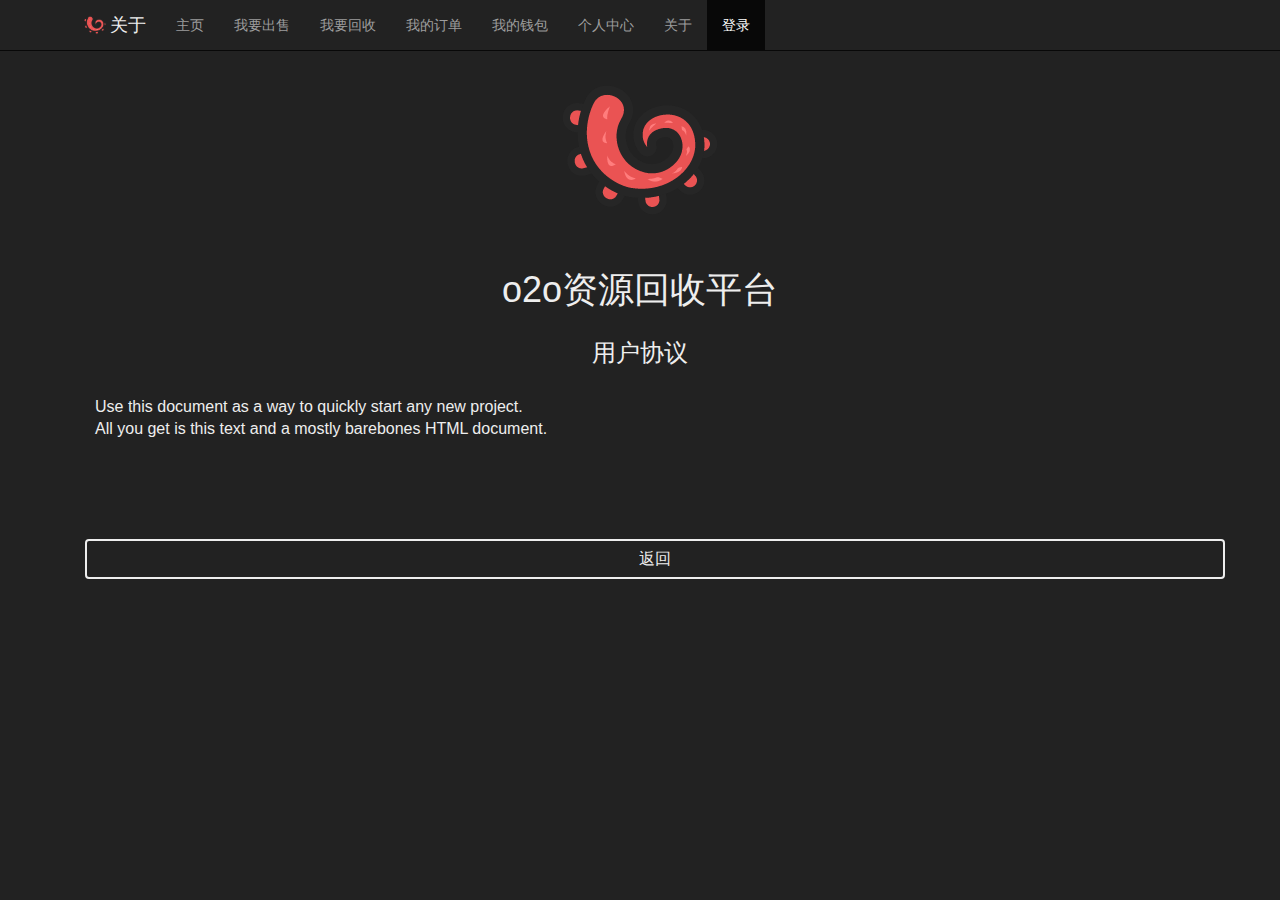
<file: 1newO2O/1newO2O/readme.html>
<html>
    <head>
            <meta charset="utf-8">
            <meta name="viewport" content="width=device-width, initial-scale=1">
            <meta name="description" content="创新实践服务外包O2O资源回收平台">
            <meta name="author" content="zy">
            <link rel="icon" href="./images/icon.ico">
        
            <title>用户协议</title>
        
            <!--         CSS          -->
            <link rel="stylesheet" href="./css/bootstrap.min.css">
            <link rel="stylesheet" href="./css/style.css">
            <link rel="stylesheet" href="./css/font-awesome.min.css">
            <link rel="stylesheet" href="./css/buttons.css">
            <!--         JS           -->
            <script src="./js/jquery-3.3.1.min.js"></script>
            <script src="./js/bootstrap.min.js"></script>
            <script src="./js/buttons.js"></script>
    </head>
        
    <body>
            <nav class="navbar navbar-inverse navbar-fixed-top">
                <div class="container">
                    <div class="navbar-header">
                        <button type="button" class="navbar-toggle collapsed" data-toggle="collapse" data-target="#navbar" aria-expanded="false" aria-controls="navbar">
                            <span class="sr-only">Toggle navigation</span>
                            <span class="icon-bar"></span>
                            <span class="icon-bar"></span>
                            <span class="icon-bar"></span>
                        </button>
                        <img src="./images/icon.ico" class="my-bar-icon">
                        <a href="#" class="navbar-brand" style="color: #eee;">关于</a>
                    </div>
                    <div id="navbar" class="collapse navbar-collapse">
                        <ul class="nav navbar-nav">
                            <li><a href="index.html">主页</a></li>
                            <li><a href="sell.html">我要出售</a></li>
                            <li><a href="recover.html">我要回收</a></li>
                            <li><a href="orders.html">我的订单</a></li>
                            <li><a href="wallet.html">我的钱包</a></li>
                            <li><a href="personal-center.html">个人中心</a></li>
                            <li><a href="about.html">关于</a></li>
                            <li class="active">
                                <a href="login.html">登录</a>
                            </li>
                        </ul>
                    </div>
                </div>
            </nav>
    
            <div class="wrapper">
                <div class="container">
                    <div class="mid-icon">
                        <img src="./images/icon.ico" class="center-block">
                    </div>
                    <div class="title">
                        <h1>o2o资源回收平台</h1>
                        <h3>用户协议</h3>
                    </div>
                    <div class="container">
                        <div class="readme">
                            <p>
                                Use this document as a way to quickly start any new project.
                            <br>
                                All you get is this text and a mostly barebones HTML document.
                            </p>
                        </div>
                        <div class="row">
                            <div class="col-xs-12 pd">
                                <a href="register.html" class="button button-glow button-border button-rounded" role="button" style="width: 100%">
                                    返回
                                </a>
                            </div>
                        </div>
                    </div>
                </div>
            </div>
    </body>
</html>
</file>
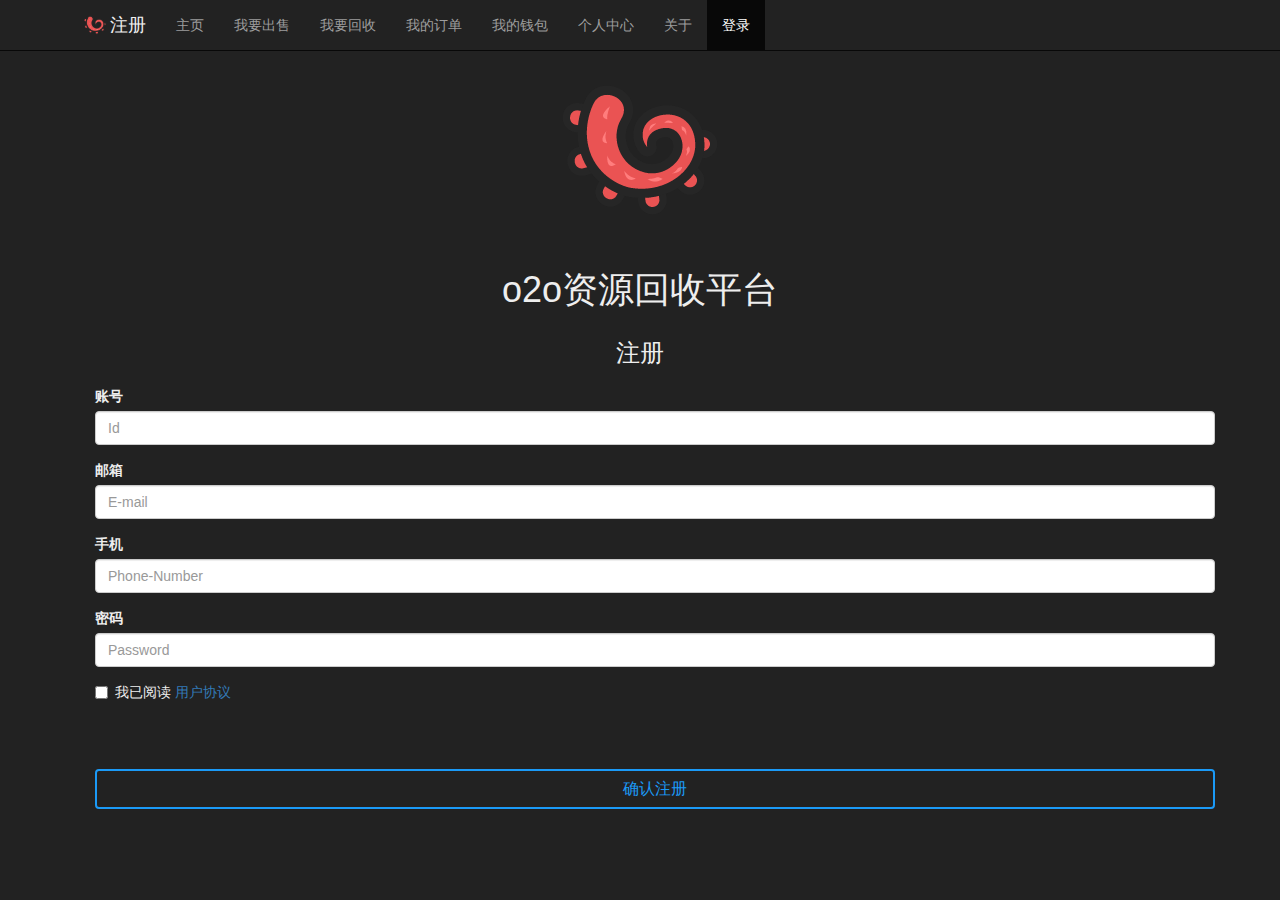
<file: 1newO2O/1newO2O/register.html>
<html>
    <head>
        <meta charset="utf-8">
        <meta name="viewport" content="width=device-width, initial-scale=1">
        <meta name="description" content="创新实践服务外包O2O资源回收平台">
        <meta name="author" content="zy">
        <link rel="icon" href="./images/icon.ico">
    
        <title>注册</title>
    
        <!--         CSS          -->
        <link rel="stylesheet" href="./css/bootstrap.min.css">
        <link rel="stylesheet" href="./css/style.css">
        <link rel="stylesheet" href="./css/font-awesome.min.css">
        <link rel="stylesheet" href="./css/buttons.css">
        <!--         JS           -->
        <script src="./js/jquery-3.3.1.min.js"></script>
        <script src="./js/bootstrap.min.js"></script>
        <script src="./js/buttons.js"></script>
    </head>
    
    <body>
        <nav class="navbar navbar-inverse navbar-fixed-top">
            <div class="container">
                <div class="navbar-header">
                    <button type="button" class="navbar-toggle collapsed" data-toggle="collapse" data-target="#navbar" aria-expanded="false" aria-controls="navbar">
                        <span class="sr-only">Toggle navigation</span>
                        <span class="icon-bar"></span>
                        <span class="icon-bar"></span>
                        <span class="icon-bar"></span>
                    </button>
                    <img src="./images/icon.ico" class="my-bar-icon">
                    <a href="#" class="navbar-brand" style="color: #eee;">注册</a>
                </div>
                <div id="navbar" class="collapse navbar-collapse">
                    <ul class="nav navbar-nav">
                        <li><a href="index.html">主页</a></li>
                        <li><a href="sell.html">我要出售</a></li>
                        <li><a href="recover.html">我要回收</a></li>
                        <li><a href="orders.html">我的订单</a></li>
                        <li><a href="wallet.html">我的钱包</a></li>
                        <li><a href="personal-center.html">个人中心</a></li>
                        <li><a href="about.html">关于</a></li>
                        <li class="active">
                            <a href="login.html">登录</a>
                        </li>
                    </ul>
                </div>
            </div>
        </nav>

        <div class="wrapper">
            <div class="container">
                <div class="mid-icon">
                    <img src="./images/icon.ico" class="center-block">
                </div>
                <div class="title">
                    <h1>o2o资源回收平台</h1>
                    <h3>注册</h3>
                </div>
                <div class="container">
                    <form class="form-login">
                        <div class="form-group">
                            <label for="Id">账号</label>
                            <input type="id" class="form-control" id="Id" placeholder="Id">
                        </div>
                        <div class="form-group">
                            <label for="e-mail">邮箱</label>
                            <input type="e-mail" class="form-control" id="E-mail" placeholder="E-mail">
                        </div>
                        <div class="form-group">
                            <label for="phone-num">手机</label>
                            <input type="phone-num" class="form-control" id="Phone-Number" placeholder="Phone-Number">
                        </div>
                        <div class="form-group">
                            <label for="Password">密码</label>
                            <input type="password" class="form-control" id="Password" placeholder="Password">
                        </div>
                        <div class="checkbox">
                            <label>
                                <input type="checkbox"> 我已阅读
                            </label>
                            <a href="readme.html">用户协议</a>
                        </div>
                        <div class="row">
                            <div class="col-xs-12 pd">
                                <button type="submit" class="button button-glow button-border button-rounded button-primary" style="width: 100%">
                                    确认注册
                                </button>
                            </div>
                        </div>
                    </form>
                </div>
            </div>
        </div>
    </body>
</html>
</file>
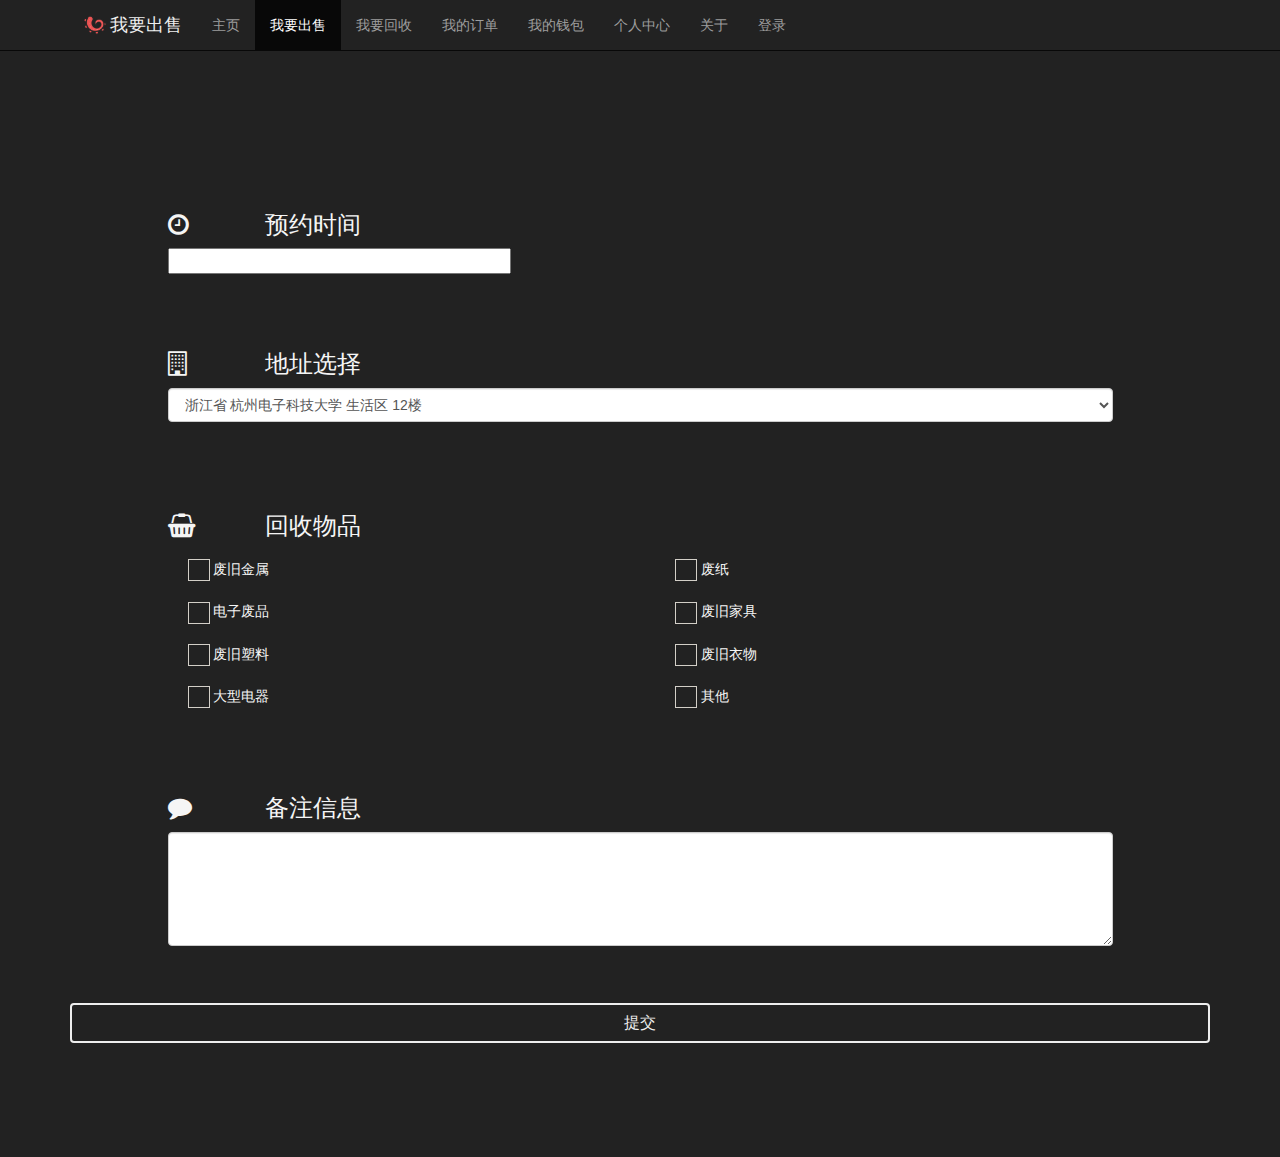
<file: 1newO2O/1newO2O/sell.html>
<html>
    <head>
        <meta charset="utf-8">
        <meta name="viewport" content="width=device-width, initial-scale=1">
        <meta name="description" content="创新实践服务外包O2O资源回收平台">
        <meta name="author" content="zy">
        <link rel="icon" href="./images/icon.ico">
    
        <title>我要出售</title>
    
        <!--         CSS          -->
        <link rel="stylesheet" href="./css/style.css">
        <link rel="stylesheet" href="./css/bootstrap.min.css">
        <link rel="stylesheet" href="./css/font-awesome.min.css">
        <link rel="stylesheet" href="./css/bootstrap-datetimepicker.min.css">
        <link rel="stylesheet" href="./css/skins/square/blue.css">
        <link rel="stylesheet" href="./css/buttons.css">
        <!--         JS           -->
        <script src="./js/jquery-3.3.1.min.js"></script>
        <script src="./js/bootstrap.min.js"></script>
        <script src="./js/bootstrap-datetimepicker.min.js"></script>
        <script src="./js/icheck.min.js"></script>
        <script src="./js/buttons.js"></script>
    </head>

    <body>
        <nav class="navbar navbar-inverse navbar-fixed-top">
            <div class="container">
                <div class="navbar-header">
                    <button type="button" class="navbar-toggle collapsed" data-toggle="collapse" data-target="#navbar" aria-expanded="false" aria-controls="navbar">
                        <span class="sr-only">Toggle navigation</span>
                        <span class="icon-bar"></span>
                        <span class="icon-bar"></span>
                        <span class="icon-bar"></span>
                    </button>
                    <img src="./images/icon.ico" class="my-bar-icon">
                    <a href="#" class="navbar-brand" style="color: #eee;">我要出售</a>
                </div>
                <div id="navbar" class="collapse navbar-collapse">
                    <ul class="nav navbar-nav">
                        <li><a href="index.html">主页</a></li>
                        <li class="active">
                            <a href="sell.html">我要出售</a>
                        </li>
                        <li><a href="recover.html">我要回收</a></li>
                        <li><a href="orders.html">我的订单</a></li>
                        <li><a href="wallet.html">我的钱包</a></li>
                        <li><a href="personal-center.html">个人中心</a></li>
                        <li><a href="about.html">关于</a></li>
                        <li><a href="login.html">登录</a></li>
                    </ul>
                </div>
            </div>
        </nav>
        <div class="wrapper">
            <div class="container sell">
                <div class="row">
                    <div class="col-xs-1 col-xs-offset-1">
                        <h3>
                            <i class="fa fa-clock-o fa-1x"></i>
                        </h3>
                    </div>
                    <div class="col-xs-6">
                        <h3>
                            预约时间
                        </h3>
                    </div>
                </div>
                <div class="row">
                    <div class="col-xs-10 col-xs-offset-1">
                        <div class="input-append date form_datetime">
                            <input size="39" type="text" value="" readonly>
                            <span class="add-on"><i class="icon-th"></i></span>
                        </div>
                    </div>
                </div>
                <div class="row pd">
                    <div class="col-xs-1 col-xs-offset-1">
                        <h3>
                            <i class="fa fa-building-o fa-1x"></i>
                        </h3>
                    </div>
                    <div class="col-xs-6">
                        <h3>
                            地址选择
                        </h3>
                    </div>
                </div>
                <div class="row">
                    <div class="col-xs-10 col-xs-offset-1">
                        <form>
                            <select class="form-control">
                                <option>浙江省 杭州电子科技大学 生活区 12楼</option>
                                <option>浙江省 杭州电子科技大学 生活区 1楼</option>
                                <option>浙江省 杭州电子科技大学 生活区 2楼</option>
                            </select>
                        </form>
                    </div>
                </div>
                <div class="row pd">
                    <div class="col-xs-1 col-xs-offset-1">
                        <h3>
                            <i class="fa fa-shopping-basket fa-1x"></i>
                        </h3>
                    </div>
                    <div class="col-xs-6">
                        <h3>
                            回收物品
                        </h3>
                    </div>
                </div>
                <div class="row">
                    <div class="col-xs-10 col-xs-offset-1">
                        <div class="row">
                            <div class="col-xs-5">
                                <div class="checkbox">
                                    <label>
                                        <input type="checkbox" name="iCheck">
                                        废旧金属
                                    </label>
                                </div>
                            </div>
                            <div class="col-xs-5 col-xs-offset-1">
                                <div class="checkbox">
                                    <label>
                                        <input type="checkbox" name="iCheck">
                                        废纸
                                    </label>
                                </div>
                            </div>
                        </div>
                    </div>
                    <div class="col-xs-10 col-xs-offset-1">
                        <div class="row">
                            <div class="col-xs-5">
                                <div class="checkbox">
                                    <label>
                                        <input type="checkbox" name="iCheck">
                                        电子废品
                                    </label>
                                </div>
                            </div>
                            <div class="col-xs-5 col-xs-offset-1">
                                <div class="checkbox">
                                    <label>
                                        <input type="checkbox" name="iCheck">
                                        废旧家具
                                    </label>
                                </div>
                            </div>
                        </div>
                    </div>
                    <div class="col-xs-10 col-xs-offset-1">
                        <div class="row">
                            <div class="col-xs-5">
                                <div class="checkbox">
                                    <label>
                                        <input type="checkbox" name="iCheck">
                                        废旧塑料
                                    </label>
                                </div>
                            </div>
                            <div class="col-xs-5 col-xs-offset-1">
                                <div class="checkbox">
                                    <label>
                                        <input type="checkbox" name="iCheck">
                                        废旧衣物
                                    </label>
                                </div>
                            </div>
                        </div>
                    </div>
                    <div class="col-xs-10 col-xs-offset-1">
                            <div class="row">
                                <div class="col-xs-5">
                                    <div class="checkbox">
                                        <label>
                                            <input type="checkbox" name="iCheck">
                                            大型电器
                                        </label>
                                    </div>
                                </div>
                                <div class="col-xs-5 col-xs-offset-1">
                                    <div class="checkbox">
                                        <label>
                                            <input type="checkbox" name="iCheck">
                                            其他
                                        </label>
                                    </div>
                                </div>
                            </div>
                    </div>
                </div>
                <div class="row pd">
                    <div class="col-xs-1 col-xs-offset-1">
                        <h3>
                            <i class="fa fa-comment fa-1x"></i>
                        </h3>
                    </div>
                    <div class="col-xs-6">
                        <h3>
                            备注信息
                        </h3>
                    </div>
                </div>
                <div class="row">
                    <div class="col-xs-10 col-xs-offset-1">
                        <textarea class="form-control" rows="5"></textarea>
                    </div>
                </div>
                <div class="row pd pd-btm">
                    <div class="col-xs-12">
                        <button type="button" class="button button-glow button-border button-rounded" style="width: 100%">
                            提交
                        </button>
                    </div>
                </div>
            </div>
        </div>
    </body>   
    <script type="text/javascript">
        $(".form_datetime").datetimepicker({
            format: "yyyy MM dd - hh:ii",
            autoclose: true,
            todayBtn: true,
            pickerPosition: "bottom-right"
        });
    </script>  
    <script>
        $('input').iCheck({ 
            labelHover : false, 
            cursor : true, 
            checkboxClass : 'icheckbox_square-blue', 
            radioClass : 'iradio_square-blue', 
            increaseArea : '20%' 
        }); 
    </script>
</html>
</file>
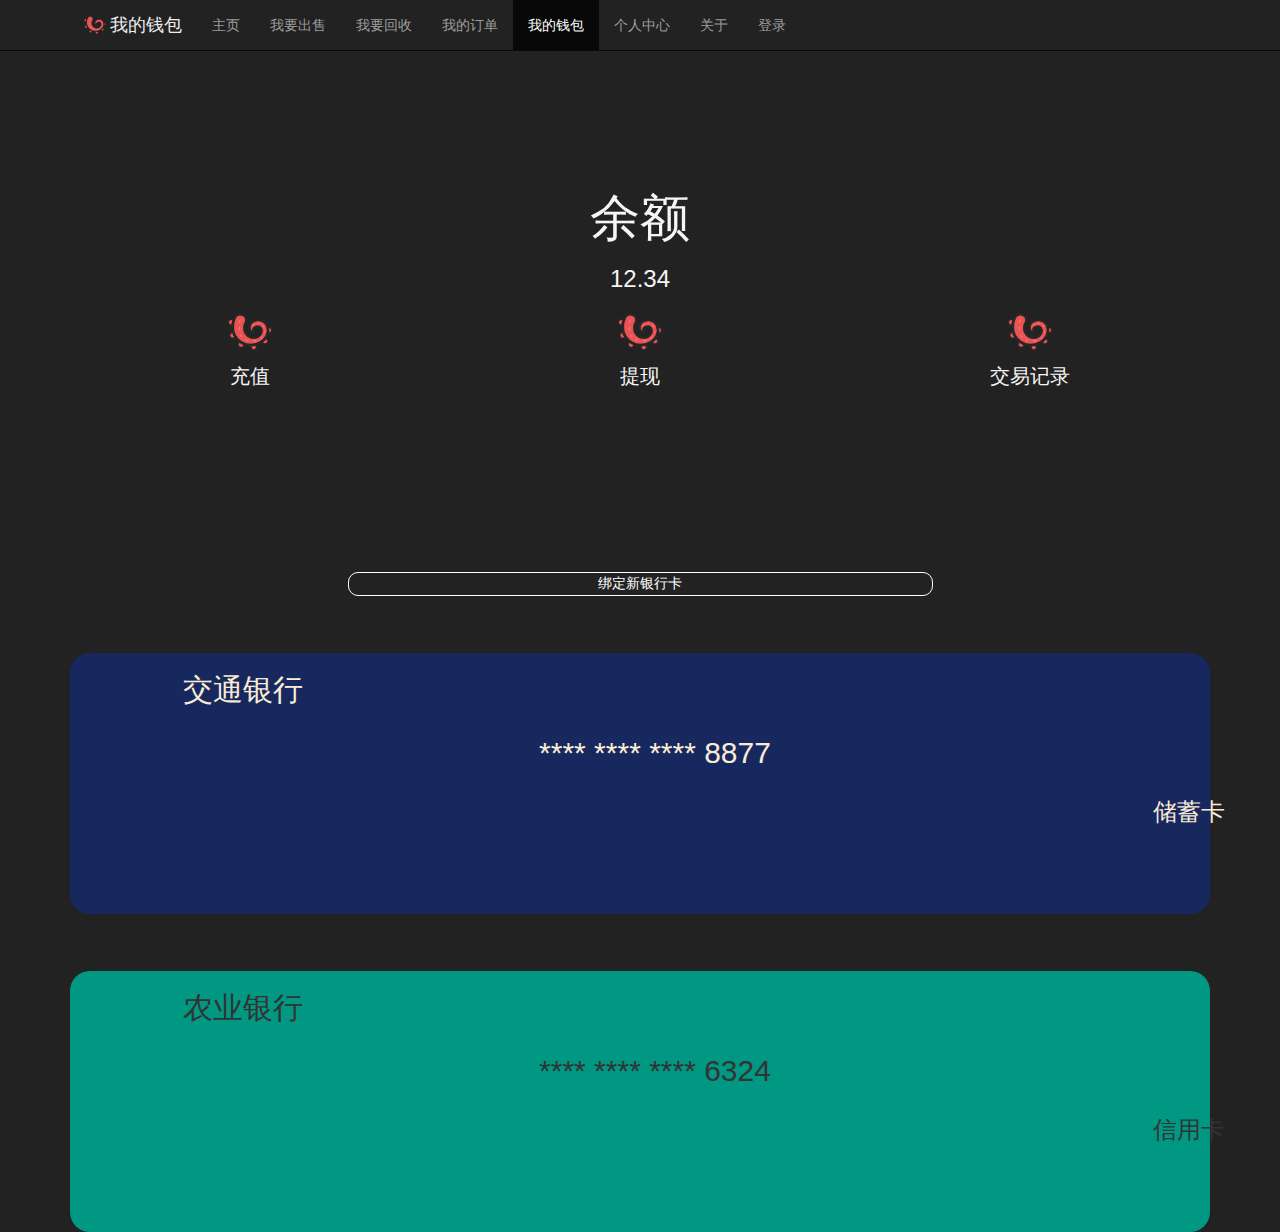
<file: 1newO2O/1newO2O/wallet.html>
<html>
    <head>
        <meta charset="utf-8">
        <meta name="viewport" content="width=device-width, initial-scale=1">
        <meta name="description" content="创新实践服务外包O2O资源回收平台">
        <meta name="author" content="zy">
        <link rel="icon" href="./images/icon.ico">
    
        <title>我的钱包</title>
    
        <!--         CSS          -->
        <link rel="stylesheet" href="./css/style.css">
        <link rel="stylesheet" href="./css/bootstrap.min.css">
        <link rel="stylesheet" href="./css/font-awesome.min.css">
        <link rel="stylesheet" href="./css/bootstrap-datetimepicker.min.css">
        <link rel="stylesheet" href="./css/skins/square/blue.css">
        <link rel="stylesheet" href="./css/buttons.css">
        <!--         JS           -->
        <script src="./js/jquery-3.3.1.min.js"></script>
        <script src="./js/bootstrap.min.js"></script>
        <script src="./js/bootstrap-datetimepicker.min.js"></script>
        <script src="./js/icheck.min.js"></script>
        <script src="./js/buttons.js"></script>
    </head>


    <body>
        <nav class="navbar navbar-inverse navbar-fixed-top">
            <div class="container">
                <div class="navbar-header">
                    <button type="button" class="navbar-toggle collapsed" data-toggle="collapse" data-target="#navbar" aria-expanded="false" aria-controls="navbar">
                        <span class="sr-only">Toggle navigation</span>
                        <span class="icon-bar"></span>
                        <span class="icon-bar"></span>
                        <span class="icon-bar"></span>
                    </button>
                    <img src="./images/icon.ico" class="my-bar-icon">
                    <a href="#" class="navbar-brand" style="color: #eee;">我的钱包</a>
                </div>
                <div id="navbar" class="collapse navbar-collapse">
                    <ul class="nav navbar-nav">
                        <li><a href="index.html">主页</a></li>
                        <li><a href="sell.html">我要出售</a></li>
                        <li><a href="recover.html">我要回收</a></li>
                        <li><a href="orders.html">我的订单</a></li>
                        <li class="active">
                            <a href="wallet.html">我的钱包</a>
                        </li>
                        <li><a href="personal-center.html">个人中心</a></li>
                        <li><a href="about.html">关于</a></li>
                        <li><a href="login.html">登录</a></li>
                    </ul>
                </div>
            </div>
        </nav>

        <div class="wrapper">
            <div class="container">
                <div class="row pd-wlt">
                    <center>
                        <h1 class="wlt-h1">余额</h1>
                    </center>
                </div>
                <div class="row">
                    <center>
                        <h4 class="wlt-h4">12.34</h4>
                    </center>
                </div>
                <div class="row">
                    <div class="col-xs-4" style="text-align: center;">
                        <img src="./images/icon.ico" class="value-prop center-block">
                        <p class="wlt-p">充值</p>
                    </div>
                    <div class="col-xs-4" style="text-align: center;">
                        <img src="./images/icon.ico" class="value-prop center-block">
                        <p class="wlt-p">提现</p>
                    </div>
                    <div class="col-xs-4" style="text-align: center;">
                        <img src="./images/icon.ico" class="value-prop center-block">
                        <p class="wlt-p">交易记录</p>
                    </div>
                </div>
                <div class="row pd-wlt">
                    <center>
                        <button class="button button-plain button-tiny button-box button-border-thin" 
                                style="width: 50%;">
                            <p style="font-size: 14px">绑定新银行卡</p>
                        </button>
                    </center>
                </div>
                <div class="wlt-item1">
                    <div class="container">
                        <div class="row">
                            <div class="col-xs-11 col-xs-offset-1">
                                <h2>交通银行</h2>
                            </div>
                            <div class="col-xs-10 col-xs-offset-1">
                                <center>
                                    <h2>**** **** **** 8877</h2>
                                </center>
                            </div>
                            <div class="col-xs-6 col-xs-offset-6">
                                <h3 class="pull-right">储蓄卡</h3>
                            </div>
                        </div>
                    </div>
                </div>
                <div class="wlt-item">
                    <div class="container">
                        <div class="row">
                            <div class="col-xs-11 col-xs-offset-1">
                                <h2>农业银行</h2>
                            </div>
                            <div class="col-xs-10 col-xs-offset-1">
                                <center>
                                    <h2>**** **** **** 6324</h2>
                                </center>
                            </div>
                            <div class="col-xs-6 col-xs-offset-6">
                                <h3 class="pull-right">信用卡</h3>
                            </div>
                        </div>
                    </div>
                </div>
            </div>
        </div>
    </body>
</html>
</file>
<file: 1newO2O/1newO2O/css/style.css>
.my-bar-icon{
    height: 40px;
    width: 40px;
    padding-top: 10px;
    padding-left: 10px;
    float: left;
}
.title{
    display:flex;
    flex-direction: column;
    justify-content: center;
    align-items: center;
}
.mid-icon{
    padding-top: 50px;
}
.wrapper{
    min-height: 100%;
    width: 100%;
    background-color: #222222;
}
.title h1{
    color: #eee;
}
.title h3{
    color: #eee;
}
.form-login{
    padding: 10px;
}

.form-login label{
    color: #eee;
}
.readme{
    padding: 20px 10px;
}
.readme p{
    margin-bottom: 20px;
    font-size: 16px;
    font-weight: 300;
    line-height: 1.4;
    color: #eee;
}
.backimg{
    position:relative;
    padding-top: 80px;
    z-index: 1;
}
.hometitle{
    position:absolute;
    top: 230px;
    left: 100px;
    z-index: 2;
}
.hometitle h1{
    color: #eee;
    font-size: 40px;
}
.value-props{
    padding-top: 50px;
}
.value-props a{
    color: #eee;
}
.value-prop{
    height: 60px;
    width:60px;
}
.main-img{
    height: auto;
    width: 100%;
}
.main{
    padding-top: 20px;
}
.main h2{
    text-align: center;
    color: #eee;
}
.main-block{
    height: auto;
}
.main-block p{
    padding-top: 20px;
    color: gainsboro;
}
.main-block hr{
    align:center;
    width: 70%;
    size: 1;
    color:  gainsboro;
}
.footer{
    display: flex;
    flex-direction: column;
    background-color: #222222;
    height: 40%;
    justify-content: flex-start;
    align-items: center;
  }
  
  .footer-wrap{
    width: 100%;
    height: 15%;
    display: flex;
    flex-direction: row;
    justify-content: flex-start;
  }
  .footer-wrap1{
    width: 100%;
    display:flex;
    flex-direction: column;
    justify-content: space-around;
    align-items: center;
    height: 70%;
  }
  .footer-box1{
    display: flex;
    flex-direction: column;
    justify-content: space-around;
    width: 90%;
    border-bottom-color: #e25252;
    border-bottom-width: 1px;
    border-bottom-style: solid;
  }
  .footer-box1 h5{
    color:#eee;
  }
  
  .footer-box1 h5 span{
    font-size: small;
    color: #e25252;
  }
  .footer-box1 p{
    text-align: center;
    color: silver;
    font-size: small;
  }
  .footer-box2{
    display: flex;
    flex-direction: row;
    justify-content: space-around;
    width: 90%;
    height: 30%;
  }
  .footer-box3{
    display: flex;
    flex-direction: column;
    height: 100%;
  }
  .footer-box3 p{
    color:#e25252;
  }
  .footer-box3 a{
    color:#eee;
    font-size: 12px;
  }
  .footer-wrap2 p{
    color: #eee;
    font-size: 12px;
    text-align: center;
  }
  .footer-box{
    display: flex;
    flex-direction: row;
    justify-content: center;
    align-items: center;
    width: 25%;
    height: auto;
  }
  
  .footer-box a{
    color: whitesmoke;
  }
.footer-box4{
    display: flex;
    flex-direction: row;
    justify-content: center;
}
.my-footer-icon{
    height: 40px;
    width: 40px;
}
.sell{
    padding-top: 15%
}
.sell h3{
    color: whitesmoke;
}
.pd{
    padding-top: 5%;
}
.sell label{
    color: whitesmoke;
    size: 14px;
}
.login-pd{
    padding-top: 3%;
}
.pd-btm{
    padding-bottom: 10%;
}
.img-tx{
    height: 80px;
    width: 80px;
}
.pc-box{
    padding-top: 20%;
    width: 100%;
    height: auto;
    display:flex;
    flex-direction: row;
    justify-content:space-around;
}
.tx-box{
    padding-left: 5%;
}
.name-box{
    height: 80px;
    padding-left: 5%;
    display: flex;
    flex-direction: column;
    justify-content: space-between;
}
.name{
    color: #eee;
    font-size: 20px;
}
.name-box p{
    color: #eee;
}
.pc-hr{
    width: 100%;
    height: 1px;
}
.hr1{
    height: 20px;
}
.pc-hr1{
    width: 80%;
    height: 1px;    
    margin-top: 5px;
}
.infor p{
    color: #eee;
    text-align: center;
}
.pc-hr2{
    width: 100%;
    height: 1px;
    margin-top: 5px;
}
.pc-img{
    width: 100%;
    height: auto;
}
.pc-img-p{
    color: #eee;
}
.modal-footer-p p{
    font-size: 14px;
    color: #e25252;
}
.modal-footer-p1 p{
    font-size: 14px;
    color: black;
}

.address-item {
    width: 100%;
    height: 28%;
    background-color: darkgray;
    border-radius: 15px;
    margin-top: 5%;
}
.pd-ad{
    padding-top: 10%;
}
.pd-ad1{
    padding-top:10px;
}
.ad-icon{
    height: 20px;
    width: 20px;
}
.ad-tt{
    font-size: 16px;
    color:black;
}
.ad-icon1{
    height: 40px;
    width: 40px;
}
.ad-icon1-btn{
    margin-left: 50%;
}
.my-btgp p{
    color: whitesmoke;
    width: 48px;
}
.pd-wlt{
    padding-top: 15%;
}
.pd-wlt h2{
    font-size: 20px;
    color:whitesmoke;
}
.wlt-h4{
    color:whitesmoke;
    font-size: 24px;
}
.wlt-p{
    color:whitesmoke;
    font-size: 20px;
}
.wlt-h1{
    color:whitesmoke;
    font-size: 50px;
}
.wlt-item {
    width: 100%;
    height: 29%;
    border-radius: 20px;
    margin-top: 5%;
    background-color:#009882;
}
.wlt-item1{
    width: 100%;
    height: 29%;
    border-radius: 20px;
    margin-top: 5%;
    background-color:rgb(23, 40, 94);
}
.wlt-item1 h2{
    color: antiquewhite;
}
.wlt-item1 h3{
    color: antiquewhite;
}
.order-nav{
    margin-left: 10%;
}
.order-nav-pill{
    width: 30%;
    text-align: center;
}
.unfinished-od{
    margin-top: 20%;
}
.unfinished-od h2{
    color: #eee;
    text-align: center;
}
.unfinished-od p{
    color: #eee;
    text-align: center;
}
.finished-od{
    margin-top: 20%;
}
.finished-od h2{
    color: #eee;
    text-align: center;
}
.order-item{
    height: auto;
    width: 100%;
    border-radius: 5px;
    background-color: darkgray;
    margin-top: 5%;
}
.order-item p{
    font-size: 16px;
}
.order-item-img{
    height: 40px;
    width: 40px;
}
.od-deteils p{
    margin-left: 20px;
    color: #222222;
    font-size: 10px;
}
.all-od{
    margin-top: 20%;
}
.all-od h2{
    color: #eee;
    text-align: center;
}
</file>
<file: 1newO2O/1newO2O/css/skins/square/blue.css>
/* iCheck plugin Square skin, blue
----------------------------------- */
.icheckbox_square-blue,
.iradio_square-blue {
    display: inline-block;
    *display: inline;
    vertical-align: middle;
    margin: 0;
    padding: 0;
    width: 22px;
    height: 22px;
    background: url(blue.png) no-repeat;
    border: none;
    cursor: pointer;
}

.icheckbox_square-blue {
    background-position: 0 0;
}
    .icheckbox_square-blue.hover {
        background-position: -24px 0;
    }
    .icheckbox_square-blue.checked {
        background-position: -48px 0;
    }
    .icheckbox_square-blue.disabled {
        background-position: -72px 0;
        cursor: default;
    }
    .icheckbox_square-blue.checked.disabled {
        background-position: -96px 0;
    }

.iradio_square-blue {
    background-position: -120px 0;
}
    .iradio_square-blue.hover {
        background-position: -144px 0;
    }
    .iradio_square-blue.checked {
        background-position: -168px 0;
    }
    .iradio_square-blue.disabled {
        background-position: -192px 0;
        cursor: default;
    }
    .iradio_square-blue.checked.disabled {
        background-position: -216px 0;
    }

/* HiDPI support */
@media (-o-min-device-pixel-ratio: 5/4), (-webkit-min-device-pixel-ratio: 1.25), (min-resolution: 120dpi), (min-resolution: 1.25dppx) {
    .icheckbox_square-blue,
    .iradio_square-blue {
        background-image: url(blue@2x.png);
        -webkit-background-size: 240px 24px;
        background-size: 240px 24px;
    }
}
</file>
